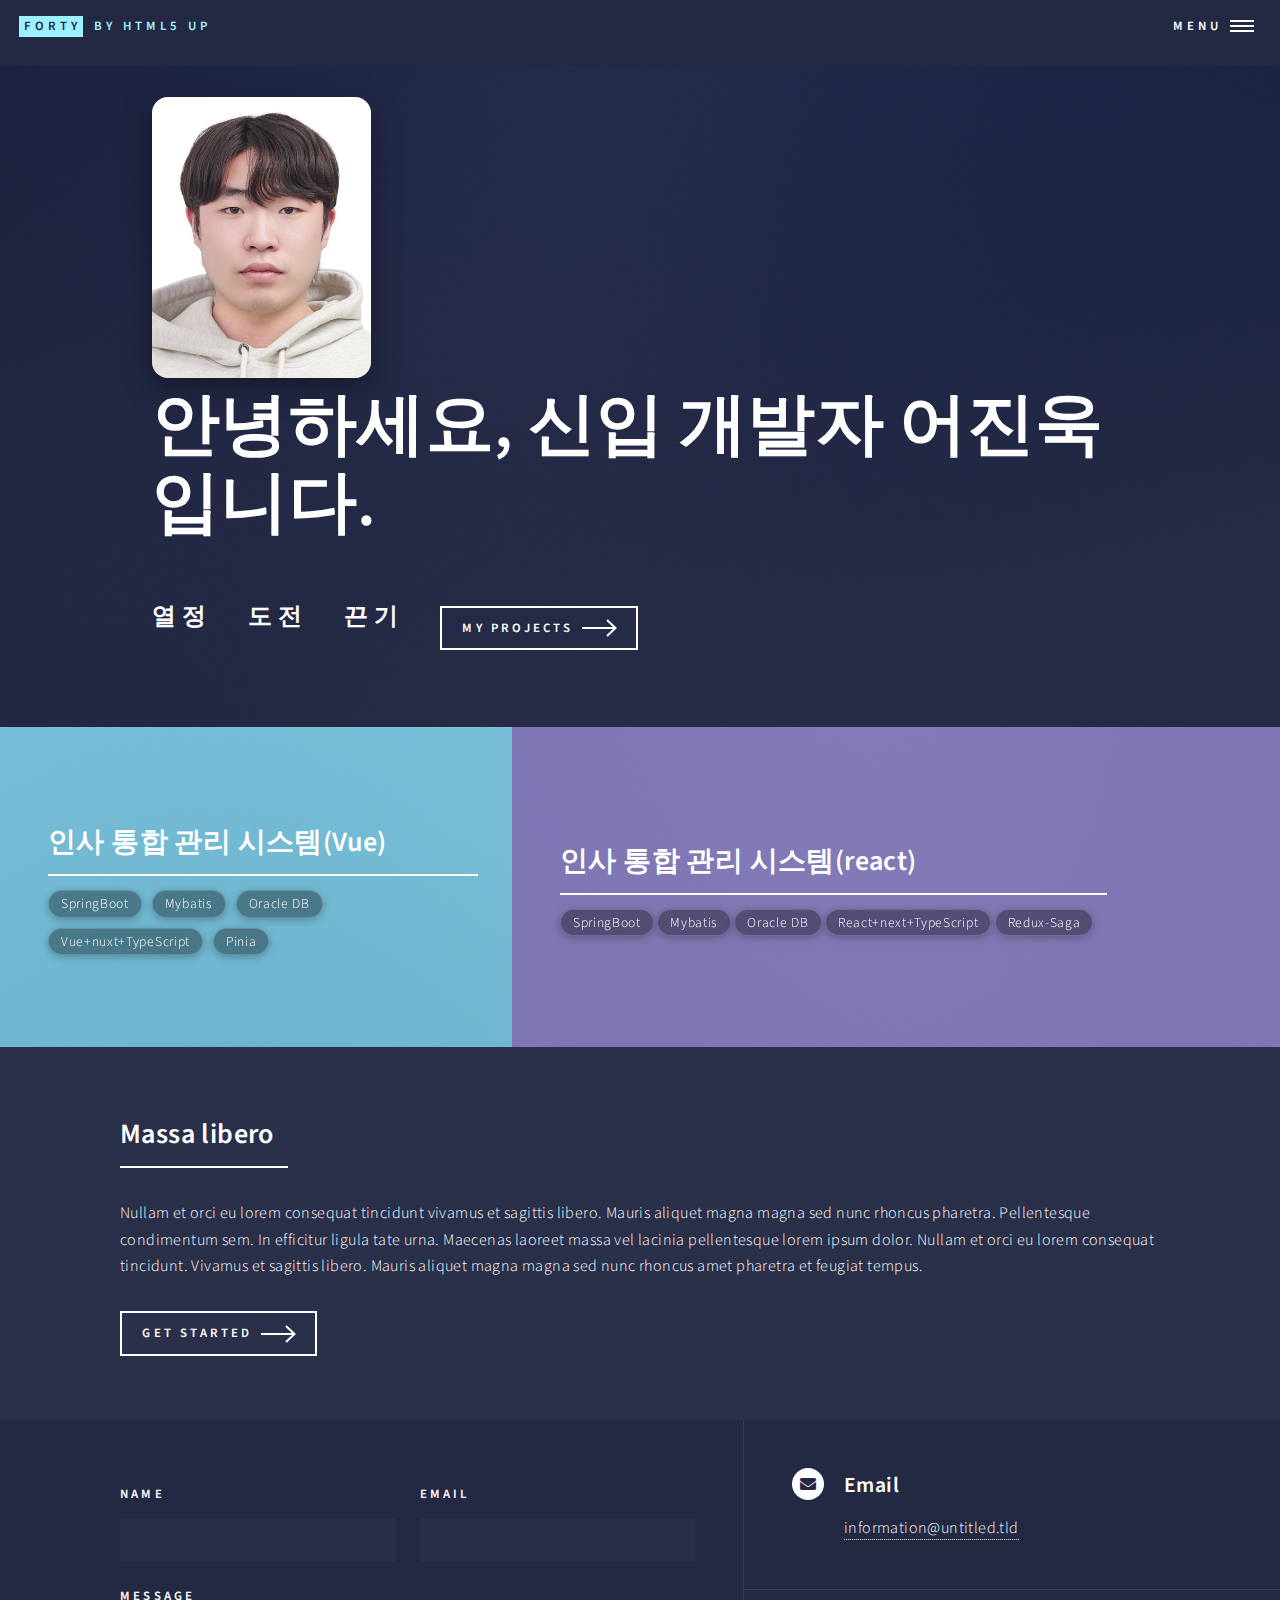
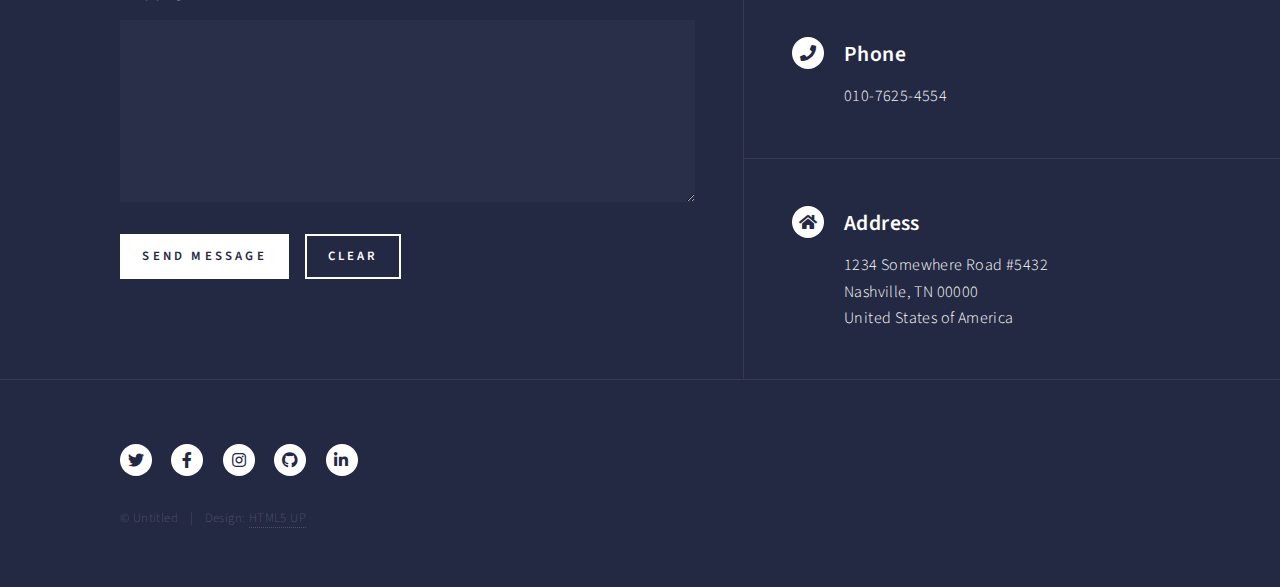
<file: jinwook/index.html>
<!DOCTYPE HTML>
<!--
	Forty by HTML5 UP
	html5up.net | @ajlkn
	Free for personal and commercial use under the CCA 3.0 license (html5up.net/license)
-->
<html>
	<head>
		<title>Forty by HTML5 UP</title>
		<meta charset="utf-8" />
		<meta name="viewport" content="width=device-width, initial-scale=1, user-scalable=no" />
		<link rel="stylesheet" href="assets/css/main.css" />
		<noscript><link rel="stylesheet" href="assets/css/noscript.css" /></noscript>
	</head>
	<body class="is-preload">

		<!-- Wrapper -->
			<div id="wrapper">

				<!-- Header -->
					<header id="header" class="alt">
						<a href="index.html" class="logo"><strong>Forty</strong> <span>by HTML5 UP</span></a>
						<nav>
							<a href="#menu">Menu</a>
						</nav>
					</header>

				<!-- Menu -->
					<nav id="menu">
						<ul class="links">
							<li><a href="index.html">Home</a></li>
							<li><a href="landing.html">인사물류시스템(Vue)</a></li>
							<li><a href="generic.html">인사물류시스템(React)</a></li>
							
						</ul>
						<ul class="actions stacked">
							<li><a href="#" class="button primary fit">Get Started</a></li>
							<li><a href="#" class="button fit">Log In</a></li>
						</ul>
					</nav>

				<!-- Banner -->
					<section id="banner" class="major">
						<div class="inner">
							<header class="major">
							
							 <img src="images/profile.jpg" alt="어진욱 프로필 사진" class="profile-photo">
							 	<h1>안녕하세요, 신입 개발자 어진욱입니다.</h1>
							</header>
							<div class="content">
								<p style="font-size: 1.5em;">열정</p>
								<p style="font-size: 1.5em;">도전</p>
								<p style="font-size: 1.5em;">끈기</p>
								<ul class="actions">
									<li><a href="#one" class="button next scrolly">My Projects</a></li>
								</ul>
							</div>
						</div>
					</section>

				<!-- Main -->
					<div id="main">

						<!-- One -->
							<section id="one" class="tiles">
								<article>
									<span class="image">
										<img src="images/pic01.jpg" alt="" />
									</span>
									<header class="major">
										<h3><a href="landing.html" class="link">인사 통합 관리 시스템(Vue)</a></h3>
										<div class="tag-list">
											<span class="tag">SpringBoot</span>
											<span class="tag">Mybatis</span>
											<span class="tag">Oracle DB</span>
											<span class="tag">Vue+nuxt+TypeScript</span>
												<span class="tag">Pinia</span>
										</div>
									</header>
								</article>
								<article>
									<span class="image">
										<img src="images/pic02.jpg" alt="" />
									</span>
									<header class="major">
										<h3><a href="landing.html" class="link">인사 통합 관리 시스템(react)</a></h3>
									<span class="tag">SpringBoot</span>
											<span class="tag">Mybatis</span>
											<span class="tag">Oracle DB</span>
											<span class="tag">React+next+TypeScript</span>
												<span class="tag">Redux-Saga</span>
									</header>
								</article>
							
							</section>

						<!-- Two -->
							<section id="two">
								<div class="inner">
									<header class="major">
										<h2>Massa libero</h2>
									</header>
									<p>Nullam et orci eu lorem consequat tincidunt vivamus et sagittis libero. Mauris aliquet magna magna sed nunc rhoncus pharetra. Pellentesque condimentum sem. In efficitur ligula tate urna. Maecenas laoreet massa vel lacinia pellentesque lorem ipsum dolor. Nullam et orci eu lorem consequat tincidunt. Vivamus et sagittis libero. Mauris aliquet magna magna sed nunc rhoncus amet pharetra et feugiat tempus.</p>
									<ul class="actions">
										<li><a href="landing.html" class="button next">Get Started</a></li>
									</ul>
								</div>
							</section>

					</div>

				<!-- Contact -->
					<section id="contact">
						<div class="inner">
							<section>
								<form method="post" action="#">
									<div class="fields">
										<div class="field half">
											<label for="name">Name</label>
											<input type="text" name="name" id="name" />
										</div>
										<div class="field half">
											<label for="email">Email</label>
											<input type="text" name="email" id="email" />
										</div>
										<div class="field">
											<label for="message">Message</label>
											<textarea name="message" id="message" rows="6"></textarea>
										</div>
									</div>
									<ul class="actions">
										<li><input type="submit" value="Send Message" class="primary" /></li>
										<li><input type="reset" value="Clear" /></li>
									</ul>
								</form>
							</section>
							<section class="split">
								<section>
									<div class="contact-method">
										<span class="icon solid alt fa-envelope"></span>
										<h3>Email</h3>
										<a href="#">information@untitled.tld</a>
									</div>
								</section>
								<section>
									<div class="contact-method">
										<span class="icon solid alt fa-phone"></span>
										<h3>Phone</h3>
										<span>010-7625-4554</span>
									</div>
								</section>
								<section>
									<div class="contact-method">
										<span class="icon solid alt fa-home"></span>
										<h3>Address</h3>
										<span>1234 Somewhere Road #5432<br />
										Nashville, TN 00000<br />
										United States of America</span>
									</div>
								</section>
							</section>
						</div>
					</section>

				<!-- Footer -->
					<footer id="footer">
						<div class="inner">
							<ul class="icons">
								<li><a href="#" class="icon brands alt fa-twitter"><span class="label">Twitter</span></a></li>
								<li><a href="#" class="icon brands alt fa-facebook-f"><span class="label">Facebook</span></a></li>
								<li><a href="#" class="icon brands alt fa-instagram"><span class="label">Instagram</span></a></li>
								<li><a href="#" class="icon brands alt fa-github"><span class="label">GitHub</span></a></li>
								<li><a href="#" class="icon brands alt fa-linkedin-in"><span class="label">LinkedIn</span></a></li>
							</ul>
							<ul class="copyright">
								<li>&copy; Untitled</li><li>Design: <a href="https://html5up.net">HTML5 UP</a></li>
							</ul>
						</div>
					</footer>

			</div>

		<!-- Scripts -->
			<script src="assets/js/jquery.min.js"></script>
			<script src="assets/js/jquery.scrolly.min.js"></script>
			<script src="assets/js/jquery.scrollex.min.js"></script>
			<script src="assets/js/browser.min.js"></script>
			<script src="assets/js/breakpoints.min.js"></script>
			<script src="assets/js/util.js"></script>
			<script src="assets/js/main.js"></script>

	</body>
</html>
</file>
<file: jinwook/assets/css/noscript.css>
/*
	Forty by HTML5 UP
	html5up.net | @ajlkn
	Free for personal and commercial use under the CCA 3.0 license (html5up.net/license)
*/

/* Banner */

	body.is-preload #banner:after {
		opacity: 0.85;
	}

	body.is-preload #banner > .inner {
		-moz-filter: none;
		-webkit-filter: none;
		-ms-filter: none;
		filter: none;
		-moz-transform: none;
		-webkit-transform: none;
		-ms-transform: none;
		transform: none;
		opacity: 1;
	}
</file>
<file: jinwook/assets/css/main.css>
@import url(fontawesome-all.min.css);
@import url("https://fonts.googleapis.com/css?family=Source+Sans+Pro:300,300italic,600,600italic");

/*
	Forty by HTML5 UP
	html5up.net | @ajlkn
	Free for personal and commercial use under the CCA 3.0 license (html5up.net/license)
*/

html, body, div, span, applet, object,
iframe, h1, h2, h3, h4, h5, h6, p, blockquote,
pre, a, abbr, acronym, address, big, cite,
code, del, dfn, em, img, ins, kbd, q, s, samp,
small, strike, strong, sub, sup, tt, var, b,
u, i, center, dl, dt, dd, ol, ul, li, fieldset,
form, label, legend, table, caption, tbody,
tfoot, thead, tr, th, td, article, aside,
canvas, details, embed, figure, figcaption,
footer, header, hgroup, menu, nav, output, ruby,
section, summary, time, mark, audio, video {
	margin: 0;
	padding: 0;
	border: 0;
	font-size: 100%;
	font: inherit;
	vertical-align: baseline;}

article, aside, details, figcaption, figure,
footer, header, hgroup, menu, nav, section {
	display: block;}

body {
	line-height: 1;
}

ol, ul {
	list-style: none;
}

blockquote, q {
	quotes: none;
}

	blockquote:before, blockquote:after, q:before, q:after {
		content: '';
		content: none;
	}

table {
	border-collapse: collapse;
	border-spacing: 0;
}

body {
	-webkit-text-size-adjust: none;
}

mark {
	background-color: transparent;
	color: inherit;
}

input::-moz-focus-inner {
	border: 0;
	padding: 0;
}

input, select, textarea {
	-moz-appearance: none;
	-webkit-appearance: none;
	-ms-appearance: none;
	appearance: none;
}

/* Basic */

	@-ms-viewport {
		width: device-width;
	}

	body {
		-ms-overflow-style: scrollbar;
	}

	@media screen and (max-width: 480px) {

		html, body {
			min-width: 320px;
		}

	}

	html {
		box-sizing: border-box;
	}

	*, *:before, *:after {
		box-sizing: inherit;
	}

	body {
		background: #242943;
	}

		body.is-preload *, body.is-preload *:before, body.is-preload *:after {
			-moz-animation: none !important;
			-webkit-animation: none !important;
			-ms-animation: none !important;
			animation: none !important;
			-moz-transition: none !important;
			-webkit-transition: none !important;
			-ms-transition: none !important;
			transition: none !important;
		}

/* Type */

	body, input, select, textarea {
		color: #ffffff;
		font-family: "Source Sans Pro", Helvetica, sans-serif;
		font-size: 17pt;
		font-weight: 300;
		letter-spacing: 0.025em;
		line-height: 1.65;
	}

		@media screen and (max-width: 1680px) {

			body, input, select, textarea {
				font-size: 14pt;
			}

		}

		@media screen and (max-width: 1280px) {

			body, input, select, textarea {
				font-size: 12pt;
			}

		}

		@media screen and (max-width: 360px) {

			body, input, select, textarea {
				font-size: 11pt;
			}

		}

	a {
		-moz-transition: color 0.2s ease-in-out, border-bottom-color 0.2s ease-in-out;
		-webkit-transition: color 0.2s ease-in-out, border-bottom-color 0.2s ease-in-out;
		-ms-transition: color 0.2s ease-in-out, border-bottom-color 0.2s ease-in-out;
		transition: color 0.2s ease-in-out, border-bottom-color 0.2s ease-in-out;
		border-bottom: dotted 1px;
		color: inherit;
		text-decoration: none;
	}

		a:hover {
			border-bottom-color: transparent;
			color: #9bf1ff !important;
		}

		a:active {
			color: #53e3fb !important;
		}

	strong, b {
		color: #ffffff;
		font-weight: 600;
	}

	em, i {
		font-style: italic;
	}

	p {
		margin: 0 0 2em 0;
	}

	h1, h2, h3, h4, h5, h6 {
		color: #ffffff;
		font-weight: 600;
		line-height: 1.65;
		margin: 0 0 1em 0;
	}

		h1 a, h2 a, h3 a, h4 a, h5 a, h6 a {
			color: inherit;
			border-bottom: 0;
		}

	h1 {
		font-size: 2.5em;
	}

	h2 {
		font-size: 1.75em;
	}

	h3 {
		font-size: 1.35em;
	}

	h4 {
		font-size: 1.1em;
	}

	h5 {
		font-size: 0.9em;
	}

	h6 {
		font-size: 0.7em;
	}

	@media screen and (max-width: 736px) {

		h1 {
			font-size: 2em;
		}

		h2 {
			font-size: 1.5em;
		}

		h3 {
			font-size: 1.25em;
		}

	}

	sub {
		font-size: 0.8em;
		position: relative;
		top: 0.5em;
	}

	sup {
		font-size: 0.8em;
		position: relative;
		top: -0.5em;
	}

	blockquote {
		border-left: solid 4px rgba(212, 212, 255, 0.1);
		font-style: italic;
		margin: 0 0 2em 0;
		padding: 0.5em 0 0.5em 2em;
	}

	code {
		background: rgba(212, 212, 255, 0.035);
		font-family: "Courier New", monospace;
		font-size: 0.9em;
		margin: 0 0.25em;
		padding: 0.25em 0.65em;
	}

	pre {
		-webkit-overflow-scrolling: touch;
		font-family: "Courier New", monospace;
		font-size: 0.9em;
		margin: 0 0 2em 0;
	}

		pre code {
			display: block;
			line-height: 1.75;
			padding: 1em 1.5em;
			overflow-x: auto;
		}

	hr {
		border: 0;
		border-bottom: solid 1px rgba(212, 212, 255, 0.1);
		margin: 2em 0;
	}

		hr.major {
			margin: 3em 0;
		}

	.align-left {
		text-align: left;
	}

	.align-center {
		text-align: center;
	}

	.align-right {
		text-align: right;
	}

/* Row */

	.row {
		display: flex;
		flex-wrap: wrap;
		box-sizing: border-box;
		align-items: stretch;
	}

		.row > * {
			box-sizing: border-box;
		}

		.row.gtr-uniform > * > :last-child {
			margin-bottom: 0;
		}

		.row.aln-left {
			justify-content: flex-start;
		}

		.row.aln-center {
			justify-content: center;
		}

		.row.aln-right {
			justify-content: flex-end;
		}

		.row.aln-top {
			align-items: flex-start;
		}

		.row.aln-middle {
			align-items: center;
		}

		.row.aln-bottom {
			align-items: flex-end;
		}

		.row > .imp {
			order: -1;
		}

		.row > .col-1 {
			width: 8.33333%;
		}

		.row > .off-1 {
			margin-left: 8.33333%;
		}

		.row > .col-2 {
			width: 16.66667%;
		}

		.row > .off-2 {
			margin-left: 16.66667%;
		}

		.row > .col-3 {
			width: 25%;
		}

		.row > .off-3 {
			margin-left: 25%;
		}

		.row > .col-4 {
			width: 33.33333%;
		}

		.row > .off-4 {
			margin-left: 33.33333%;
		}

		.row > .col-5 {
			width: 41.66667%;
		}

		.row > .off-5 {
			margin-left: 41.66667%;
		}

		.row > .col-6 {
			width: 50%;
		}

		.row > .off-6 {
			margin-left: 50%;
		}

		.row > .col-7 {
			width: 58.33333%;
		}

		.row > .off-7 {
			margin-left: 58.33333%;
		}

		.row > .col-8 {
			width: 66.66667%;
		}

		.row > .off-8 {
			margin-left: 66.66667%;
		}

		.row > .col-9 {
			width: 75%;
		}

		.row > .off-9 {
			margin-left: 75%;
		}

		.row > .col-10 {
			width: 83.33333%;
		}

		.row > .off-10 {
			margin-left: 83.33333%;
		}

		.row > .col-11 {
			width: 91.66667%;
		}

		.row > .off-11 {
			margin-left: 91.66667%;
		}

		.row > .col-12 {
			width: 100%;
		}

		.row > .off-12 {
			margin-left: 100%;
		}

		.row.gtr-0 {
			margin-top: 0;
			margin-left: 0em;
		}

			.row.gtr-0 > * {
				padding: 0 0 0 0em;
			}

			.row.gtr-0.gtr-uniform {
				margin-top: 0em;
			}

				.row.gtr-0.gtr-uniform > * {
					padding-top: 0em;
				}

		.row.gtr-25 {
			margin-top: 0;
			margin-left: -0.5em;
		}

			.row.gtr-25 > * {
				padding: 0 0 0 0.5em;
			}

			.row.gtr-25.gtr-uniform {
				margin-top: -0.5em;
			}

				.row.gtr-25.gtr-uniform > * {
					padding-top: 0.5em;
				}

		.row.gtr-50 {
			margin-top: 0;
			margin-left: -1em;
		}

			.row.gtr-50 > * {
				padding: 0 0 0 1em;
			}

			.row.gtr-50.gtr-uniform {
				margin-top: -1em;
			}

				.row.gtr-50.gtr-uniform > * {
					padding-top: 1em;
				}

		.row {
			margin-top: 0;
			margin-left: -2em;
		}

			.row > * {
				padding: 0 0 0 2em;
			}

			.row.gtr-uniform {
				margin-top: -2em;
			}

				.row.gtr-uniform > * {
					padding-top: 2em;
				}

		.row.gtr-150 {
			margin-top: 0;
			margin-left: -3em;
		}

			.row.gtr-150 > * {
				padding: 0 0 0 3em;
			}

			.row.gtr-150.gtr-uniform {
				margin-top: -3em;
			}

				.row.gtr-150.gtr-uniform > * {
					padding-top: 3em;
				}

		.row.gtr-200 {
			margin-top: 0;
			margin-left: -4em;
		}

			.row.gtr-200 > * {
				padding: 0 0 0 4em;
			}

			.row.gtr-200.gtr-uniform {
				margin-top: -4em;
			}

				.row.gtr-200.gtr-uniform > * {
					padding-top: 4em;
				}

		@media screen and (max-width: 1680px) {

			.row {
				display: flex;
				flex-wrap: wrap;
				box-sizing: border-box;
				align-items: stretch;
			}

				.row > * {
					box-sizing: border-box;
				}

				.row.gtr-uniform > * > :last-child {
					margin-bottom: 0;
				}

				.row.aln-left {
					justify-content: flex-start;
				}

				.row.aln-center {
					justify-content: center;
				}

				.row.aln-right {
					justify-content: flex-end;
				}

				.row.aln-top {
					align-items: flex-start;
				}

				.row.aln-middle {
					align-items: center;
				}

				.row.aln-bottom {
					align-items: flex-end;
				}

				.row > .imp-xlarge {
					order: -1;
				}

				.row > .col-1-xlarge {
					width: 8.33333%;
				}

				.row > .off-1-xlarge {
					margin-left: 8.33333%;
				}

				.row > .col-2-xlarge {
					width: 16.66667%;
				}

				.row > .off-2-xlarge {
					margin-left: 16.66667%;
				}

				.row > .col-3-xlarge {
					width: 25%;
				}

				.row > .off-3-xlarge {
					margin-left: 25%;
				}

				.row > .col-4-xlarge {
					width: 33.33333%;
				}

				.row > .off-4-xlarge {
					margin-left: 33.33333%;
				}

				.row > .col-5-xlarge {
					width: 41.66667%;
				}

				.row > .off-5-xlarge {
					margin-left: 41.66667%;
				}

				.row > .col-6-xlarge {
					width: 50%;
				}

				.row > .off-6-xlarge {
					margin-left: 50%;
				}

				.row > .col-7-xlarge {
					width: 58.33333%;
				}

				.row > .off-7-xlarge {
					margin-left: 58.33333%;
				}

				.row > .col-8-xlarge {
					width: 66.66667%;
				}

				.row > .off-8-xlarge {
					margin-left: 66.66667%;
				}

				.row > .col-9-xlarge {
					width: 75%;
				}

				.row > .off-9-xlarge {
					margin-left: 75%;
				}

				.row > .col-10-xlarge {
					width: 83.33333%;
				}

				.row > .off-10-xlarge {
					margin-left: 83.33333%;
				}

				.row > .col-11-xlarge {
					width: 91.66667%;
				}

				.row > .off-11-xlarge {
					margin-left: 91.66667%;
				}

				.row > .col-12-xlarge {
					width: 100%;
				}

				.row > .off-12-xlarge {
					margin-left: 100%;
				}

				.row.gtr-0 {
					margin-top: 0;
					margin-left: 0em;
				}

					.row.gtr-0 > * {
						padding: 0 0 0 0em;
					}

					.row.gtr-0.gtr-uniform {
						margin-top: 0em;
					}

						.row.gtr-0.gtr-uniform > * {
							padding-top: 0em;
						}

				.row.gtr-25 {
					margin-top: 0;
					margin-left: -0.5em;
				}

					.row.gtr-25 > * {
						padding: 0 0 0 0.5em;
					}

					.row.gtr-25.gtr-uniform {
						margin-top: -0.5em;
					}

						.row.gtr-25.gtr-uniform > * {
							padding-top: 0.5em;
						}

				.row.gtr-50 {
					margin-top: 0;
					margin-left: -1em;
				}

					.row.gtr-50 > * {
						padding: 0 0 0 1em;
					}

					.row.gtr-50.gtr-uniform {
						margin-top: -1em;
					}

						.row.gtr-50.gtr-uniform > * {
							padding-top: 1em;
						}

				.row {
					margin-top: 0;
					margin-left: -2em;
				}

					.row > * {
						padding: 0 0 0 2em;
					}

					.row.gtr-uniform {
						margin-top: -2em;
					}

						.row.gtr-uniform > * {
							padding-top: 2em;
						}

				.row.gtr-150 {
					margin-top: 0;
					margin-left: -3em;
				}

					.row.gtr-150 > * {
						padding: 0 0 0 3em;
					}

					.row.gtr-150.gtr-uniform {
						margin-top: -3em;
					}

						.row.gtr-150.gtr-uniform > * {
							padding-top: 3em;
						}

				.row.gtr-200 {
					margin-top: 0;
					margin-left: -4em;
				}

					.row.gtr-200 > * {
						padding: 0 0 0 4em;
					}

					.row.gtr-200.gtr-uniform {
						margin-top: -4em;
					}

						.row.gtr-200.gtr-uniform > * {
							padding-top: 4em;
						}

		}

		@media screen and (max-width: 1280px) {

			.row {
				display: flex;
				flex-wrap: wrap;
				box-sizing: border-box;
				align-items: stretch;
			}

				.row > * {
					box-sizing: border-box;
				}

				.row.gtr-uniform > * > :last-child {
					margin-bottom: 0;
				}

				.row.aln-left {
					justify-content: flex-start;
				}

				.row.aln-center {
					justify-content: center;
				}

				.row.aln-right {
					justify-content: flex-end;
				}

				.row.aln-top {
					align-items: flex-start;
				}

				.row.aln-middle {
					align-items: center;
				}

				.row.aln-bottom {
					align-items: flex-end;
				}

				.row > .imp-large {
					order: -1;
				}

				.row > .col-1-large {
					width: 8.33333%;
				}

				.row > .off-1-large {
					margin-left: 8.33333%;
				}

				.row > .col-2-large {
					width: 16.66667%;
				}

				.row > .off-2-large {
					margin-left: 16.66667%;
				}

				.row > .col-3-large {
					width: 25%;
				}

				.row > .off-3-large {
					margin-left: 25%;
				}

				.row > .col-4-large {
					width: 33.33333%;
				}

				.row > .off-4-large {
					margin-left: 33.33333%;
				}

				.row > .col-5-large {
					width: 41.66667%;
				}

				.row > .off-5-large {
					margin-left: 41.66667%;
				}

				.row > .col-6-large {
					width: 50%;
				}

				.row > .off-6-large {
					margin-left: 50%;
				}

				.row > .col-7-large {
					width: 58.33333%;
				}

				.row > .off-7-large {
					margin-left: 58.33333%;
				}

				.row > .col-8-large {
					width: 66.66667%;
				}

				.row > .off-8-large {
					margin-left: 66.66667%;
				}

				.row > .col-9-large {
					width: 75%;
				}

				.row > .off-9-large {
					margin-left: 75%;
				}

				.row > .col-10-large {
					width: 83.33333%;
				}

				.row > .off-10-large {
					margin-left: 83.33333%;
				}

				.row > .col-11-large {
					width: 91.66667%;
				}

				.row > .off-11-large {
					margin-left: 91.66667%;
				}

				.row > .col-12-large {
					width: 100%;
				}

				.row > .off-12-large {
					margin-left: 100%;
				}

				.row.gtr-0 {
					margin-top: 0;
					margin-left: 0em;
				}

					.row.gtr-0 > * {
						padding: 0 0 0 0em;
					}

					.row.gtr-0.gtr-uniform {
						margin-top: 0em;
					}

						.row.gtr-0.gtr-uniform > * {
							padding-top: 0em;
						}

				.row.gtr-25 {
					margin-top: 0;
					margin-left: -0.375em;
				}

					.row.gtr-25 > * {
						padding: 0 0 0 0.375em;
					}

					.row.gtr-25.gtr-uniform {
						margin-top: -0.375em;
					}

						.row.gtr-25.gtr-uniform > * {
							padding-top: 0.375em;
						}

				.row.gtr-50 {
					margin-top: 0;
					margin-left: -0.75em;
				}

					.row.gtr-50 > * {
						padding: 0 0 0 0.75em;
					}

					.row.gtr-50.gtr-uniform {
						margin-top: -0.75em;
					}

						.row.gtr-50.gtr-uniform > * {
							padding-top: 0.75em;
						}

				.row {
					margin-top: 0;
					margin-left: -1.5em;
				}

					.row > * {
						padding: 0 0 0 1.5em;
					}

					.row.gtr-uniform {
						margin-top: -1.5em;
					}

						.row.gtr-uniform > * {
							padding-top: 1.5em;
						}

				.row.gtr-150 {
					margin-top: 0;
					margin-left: -2.25em;
				}

					.row.gtr-150 > * {
						padding: 0 0 0 2.25em;
					}

					.row.gtr-150.gtr-uniform {
						margin-top: -2.25em;
					}

						.row.gtr-150.gtr-uniform > * {
							padding-top: 2.25em;
						}

				.row.gtr-200 {
					margin-top: 0;
					margin-left: -3em;
				}

					.row.gtr-200 > * {
						padding: 0 0 0 3em;
					}

					.row.gtr-200.gtr-uniform {
						margin-top: -3em;
					}

						.row.gtr-200.gtr-uniform > * {
							padding-top: 3em;
						}

		}

		@media screen and (max-width: 980px) {

			.row {
				display: flex;
				flex-wrap: wrap;
				box-sizing: border-box;
				align-items: stretch;
			}

				.row > * {
					box-sizing: border-box;
				}

				.row.gtr-uniform > * > :last-child {
					margin-bottom: 0;
				}

				.row.aln-left {
					justify-content: flex-start;
				}

				.row.aln-center {
					justify-content: center;
				}

				.row.aln-right {
					justify-content: flex-end;
				}

				.row.aln-top {
					align-items: flex-start;
				}

				.row.aln-middle {
					align-items: center;
				}

				.row.aln-bottom {
					align-items: flex-end;
				}

				.row > .imp-medium {
					order: -1;
				}

				.row > .col-1-medium {
					width: 8.33333%;
				}

				.row > .off-1-medium {
					margin-left: 8.33333%;
				}

				.row > .col-2-medium {
					width: 16.66667%;
				}

				.row > .off-2-medium {
					margin-left: 16.66667%;
				}

				.row > .col-3-medium {
					width: 25%;
				}

				.row > .off-3-medium {
					margin-left: 25%;
				}

				.row > .col-4-medium {
					width: 33.33333%;
				}

				.row > .off-4-medium {
					margin-left: 33.33333%;
				}

				.row > .col-5-medium {
					width: 41.66667%;
				}

				.row > .off-5-medium {
					margin-left: 41.66667%;
				}

				.row > .col-6-medium {
					width: 50%;
				}

				.row > .off-6-medium {
					margin-left: 50%;
				}

				.row > .col-7-medium {
					width: 58.33333%;
				}

				.row > .off-7-medium {
					margin-left: 58.33333%;
				}

				.row > .col-8-medium {
					width: 66.66667%;
				}

				.row > .off-8-medium {
					margin-left: 66.66667%;
				}

				.row > .col-9-medium {
					width: 75%;
				}

				.row > .off-9-medium {
					margin-left: 75%;
				}

				.row > .col-10-medium {
					width: 83.33333%;
				}

				.row > .off-10-medium {
					margin-left: 83.33333%;
				}

				.row > .col-11-medium {
					width: 91.66667%;
				}

				.row > .off-11-medium {
					margin-left: 91.66667%;
				}

				.row > .col-12-medium {
					width: 100%;
				}

				.row > .off-12-medium {
					margin-left: 100%;
				}

				.row.gtr-0 {
					margin-top: 0;
					margin-left: 0em;
				}

					.row.gtr-0 > * {
						padding: 0 0 0 0em;
					}

					.row.gtr-0.gtr-uniform {
						margin-top: 0em;
					}

						.row.gtr-0.gtr-uniform > * {
							padding-top: 0em;
						}

				.row.gtr-25 {
					margin-top: 0;
					margin-left: -0.375em;
				}

					.row.gtr-25 > * {
						padding: 0 0 0 0.375em;
					}

					.row.gtr-25.gtr-uniform {
						margin-top: -0.375em;
					}

						.row.gtr-25.gtr-uniform > * {
							padding-top: 0.375em;
						}

				.row.gtr-50 {
					margin-top: 0;
					margin-left: -0.75em;
				}

					.row.gtr-50 > * {
						padding: 0 0 0 0.75em;
					}

					.row.gtr-50.gtr-uniform {
						margin-top: -0.75em;
					}

						.row.gtr-50.gtr-uniform > * {
							padding-top: 0.75em;
						}

				.row {
					margin-top: 0;
					margin-left: -1.5em;
				}

					.row > * {
						padding: 0 0 0 1.5em;
					}

					.row.gtr-uniform {
						margin-top: -1.5em;
					}

						.row.gtr-uniform > * {
							padding-top: 1.5em;
						}

				.row.gtr-150 {
					margin-top: 0;
					margin-left: -2.25em;
				}

					.row.gtr-150 > * {
						padding: 0 0 0 2.25em;
					}

					.row.gtr-150.gtr-uniform {
						margin-top: -2.25em;
					}

						.row.gtr-150.gtr-uniform > * {
							padding-top: 2.25em;
						}

				.row.gtr-200 {
					margin-top: 0;
					margin-left: -3em;
				}

					.row.gtr-200 > * {
						padding: 0 0 0 3em;
					}

					.row.gtr-200.gtr-uniform {
						margin-top: -3em;
					}

						.row.gtr-200.gtr-uniform > * {
							padding-top: 3em;
						}

		}

		@media screen and (max-width: 736px) {

			.row {
				display: flex;
				flex-wrap: wrap;
				box-sizing: border-box;
				align-items: stretch;
			}

				.row > * {
					box-sizing: border-box;
				}

				.row.gtr-uniform > * > :last-child {
					margin-bottom: 0;
				}

				.row.aln-left {
					justify-content: flex-start;
				}

				.row.aln-center {
					justify-content: center;
				}

				.row.aln-right {
					justify-content: flex-end;
				}

				.row.aln-top {
					align-items: flex-start;
				}

				.row.aln-middle {
					align-items: center;
				}

				.row.aln-bottom {
					align-items: flex-end;
				}

				.row > .imp-small {
					order: -1;
				}

				.row > .col-1-small {
					width: 8.33333%;
				}

				.row > .off-1-small {
					margin-left: 8.33333%;
				}

				.row > .col-2-small {
					width: 16.66667%;
				}

				.row > .off-2-small {
					margin-left: 16.66667%;
				}

				.row > .col-3-small {
					width: 25%;
				}

				.row > .off-3-small {
					margin-left: 25%;
				}

				.row > .col-4-small {
					width: 33.33333%;
				}

				.row > .off-4-small {
					margin-left: 33.33333%;
				}

				.row > .col-5-small {
					width: 41.66667%;
				}

				.row > .off-5-small {
					margin-left: 41.66667%;
				}

				.row > .col-6-small {
					width: 50%;
				}

				.row > .off-6-small {
					margin-left: 50%;
				}

				.row > .col-7-small {
					width: 58.33333%;
				}

				.row > .off-7-small {
					margin-left: 58.33333%;
				}

				.row > .col-8-small {
					width: 66.66667%;
				}

				.row > .off-8-small {
					margin-left: 66.66667%;
				}

				.row > .col-9-small {
					width: 75%;
				}

				.row > .off-9-small {
					margin-left: 75%;
				}

				.row > .col-10-small {
					width: 83.33333%;
				}

				.row > .off-10-small {
					margin-left: 83.33333%;
				}

				.row > .col-11-small {
					width: 91.66667%;
				}

				.row > .off-11-small {
					margin-left: 91.66667%;
				}

				.row > .col-12-small {
					width: 100%;
				}

				.row > .off-12-small {
					margin-left: 100%;
				}

				.row.gtr-0 {
					margin-top: 0;
					margin-left: 0em;
				}

					.row.gtr-0 > * {
						padding: 0 0 0 0em;
					}

					.row.gtr-0.gtr-uniform {
						margin-top: 0em;
					}

						.row.gtr-0.gtr-uniform > * {
							padding-top: 0em;
						}

				.row.gtr-25 {
					margin-top: 0;
					margin-left: -0.3125em;
				}

					.row.gtr-25 > * {
						padding: 0 0 0 0.3125em;
					}

					.row.gtr-25.gtr-uniform {
						margin-top: -0.3125em;
					}

						.row.gtr-25.gtr-uniform > * {
							padding-top: 0.3125em;
						}

				.row.gtr-50 {
					margin-top: 0;
					margin-left: -0.625em;
				}

					.row.gtr-50 > * {
						padding: 0 0 0 0.625em;
					}

					.row.gtr-50.gtr-uniform {
						margin-top: -0.625em;
					}

						.row.gtr-50.gtr-uniform > * {
							padding-top: 0.625em;
						}

				.row {
					margin-top: 0;
					margin-left: -1.25em;
				}

					.row > * {
						padding: 0 0 0 1.25em;
					}

					.row.gtr-uniform {
						margin-top: -1.25em;
					}

						.row.gtr-uniform > * {
							padding-top: 1.25em;
						}

				.row.gtr-150 {
					margin-top: 0;
					margin-left: -1.875em;
				}

					.row.gtr-150 > * {
						padding: 0 0 0 1.875em;
					}

					.row.gtr-150.gtr-uniform {
						margin-top: -1.875em;
					}

						.row.gtr-150.gtr-uniform > * {
							padding-top: 1.875em;
						}

				.row.gtr-200 {
					margin-top: 0;
					margin-left: -2.5em;
				}

					.row.gtr-200 > * {
						padding: 0 0 0 2.5em;
					}

					.row.gtr-200.gtr-uniform {
						margin-top: -2.5em;
					}

						.row.gtr-200.gtr-uniform > * {
							padding-top: 2.5em;
						}

		}

		@media screen and (max-width: 480px) {

			.row {
				display: flex;
				flex-wrap: wrap;
				box-sizing: border-box;
				align-items: stretch;
			}

				.row > * {
					box-sizing: border-box;
				}

				.row.gtr-uniform > * > :last-child {
					margin-bottom: 0;
				}

				.row.aln-left {
					justify-content: flex-start;
				}

				.row.aln-center {
					justify-content: center;
				}

				.row.aln-right {
					justify-content: flex-end;
				}

				.row.aln-top {
					align-items: flex-start;
				}

				.row.aln-middle {
					align-items: center;
				}

				.row.aln-bottom {
					align-items: flex-end;
				}

				.row > .imp-xsmall {
					order: -1;
				}

				.row > .col-1-xsmall {
					width: 8.33333%;
				}

				.row > .off-1-xsmall {
					margin-left: 8.33333%;
				}

				.row > .col-2-xsmall {
					width: 16.66667%;
				}

				.row > .off-2-xsmall {
					margin-left: 16.66667%;
				}

				.row > .col-3-xsmall {
					width: 25%;
				}

				.row > .off-3-xsmall {
					margin-left: 25%;
				}

				.row > .col-4-xsmall {
					width: 33.33333%;
				}

				.row > .off-4-xsmall {
					margin-left: 33.33333%;
				}

				.row > .col-5-xsmall {
					width: 41.66667%;
				}

				.row > .off-5-xsmall {
					margin-left: 41.66667%;
				}

				.row > .col-6-xsmall {
					width: 50%;
				}

				.row > .off-6-xsmall {
					margin-left: 50%;
				}

				.row > .col-7-xsmall {
					width: 58.33333%;
				}

				.row > .off-7-xsmall {
					margin-left: 58.33333%;
				}

				.row > .col-8-xsmall {
					width: 66.66667%;
				}

				.row > .off-8-xsmall {
					margin-left: 66.66667%;
				}

				.row > .col-9-xsmall {
					width: 75%;
				}

				.row > .off-9-xsmall {
					margin-left: 75%;
				}

				.row > .col-10-xsmall {
					width: 83.33333%;
				}

				.row > .off-10-xsmall {
					margin-left: 83.33333%;
				}

				.row > .col-11-xsmall {
					width: 91.66667%;
				}

				.row > .off-11-xsmall {
					margin-left: 91.66667%;
				}

				.row > .col-12-xsmall {
					width: 100%;
				}

				.row > .off-12-xsmall {
					margin-left: 100%;
				}

				.row.gtr-0 {
					margin-top: 0;
					margin-left: 0em;
				}

					.row.gtr-0 > * {
						padding: 0 0 0 0em;
					}

					.row.gtr-0.gtr-uniform {
						margin-top: 0em;
					}

						.row.gtr-0.gtr-uniform > * {
							padding-top: 0em;
						}

				.row.gtr-25 {
					margin-top: 0;
					margin-left: -0.3125em;
				}

					.row.gtr-25 > * {
						padding: 0 0 0 0.3125em;
					}

					.row.gtr-25.gtr-uniform {
						margin-top: -0.3125em;
					}

						.row.gtr-25.gtr-uniform > * {
							padding-top: 0.3125em;
						}

				.row.gtr-50 {
					margin-top: 0;
					margin-left: -0.625em;
				}

					.row.gtr-50 > * {
						padding: 0 0 0 0.625em;
					}

					.row.gtr-50.gtr-uniform {
						margin-top: -0.625em;
					}

						.row.gtr-50.gtr-uniform > * {
							padding-top: 0.625em;
						}

				.row {
					margin-top: 0;
					margin-left: -1.25em;
				}

					.row > * {
						padding: 0 0 0 1.25em;
					}

					.row.gtr-uniform {
						margin-top: -1.25em;
					}

						.row.gtr-uniform > * {
							padding-top: 1.25em;
						}

				.row.gtr-150 {
					margin-top: 0;
					margin-left: -1.875em;
				}

					.row.gtr-150 > * {
						padding: 0 0 0 1.875em;
					}

					.row.gtr-150.gtr-uniform {
						margin-top: -1.875em;
					}

						.row.gtr-150.gtr-uniform > * {
							padding-top: 1.875em;
						}

				.row.gtr-200 {
					margin-top: 0;
					margin-left: -2.5em;
				}

					.row.gtr-200 > * {
						padding: 0 0 0 2.5em;
					}

					.row.gtr-200.gtr-uniform {
						margin-top: -2.5em;
					}

						.row.gtr-200.gtr-uniform > * {
							padding-top: 2.5em;
						}

		}

/* Section/Article */

	section.special, article.special {
		text-align: center;
	}

	header.major {
		width: -moz-max-content;
		width: -webkit-max-content;
		width: -ms-max-content;
		width: max-content;
		margin-bottom: 2em;
	}

		header.major > :first-child {
			margin-bottom: 0;
			width: calc(100% + 0.5em);
		}

			header.major > :first-child:after {
				content: '';
				background-color: #ffffff;
				display: block;
				height: 2px;
				margin: 0.325em 0 0.5em 0;
				width: 100%;
			}

		header.major > p {
			font-size: 0.7em;
			font-weight: 600;
			letter-spacing: 0.25em;
			margin-bottom: 0;
			text-transform: uppercase;
		}

		body.is-ie header.major > :first-child:after {
			max-width: 9em;
		}

		body.is-ie header.major > h1:after {
			max-width: 100% !important;
		}

	@media screen and (max-width: 736px) {

		header.major > p br {
			display: none;
		}

	}

/* Form */

	form {
		margin: 0 0 2em 0;
	}

		form > :last-child {
			margin-bottom: 0;
		}

		form > .fields {
			display: -moz-flex;
			display: -webkit-flex;
			display: -ms-flex;
			display: flex;
			-moz-flex-wrap: wrap;
			-webkit-flex-wrap: wrap;
			-ms-flex-wrap: wrap;
			flex-wrap: wrap;
			width: calc(100% + 3em);
			margin: -1.5em 0 2em -1.5em;
		}

			form > .fields > .field {
				-moz-flex-grow: 0;
				-webkit-flex-grow: 0;
				-ms-flex-grow: 0;
				flex-grow: 0;
				-moz-flex-shrink: 0;
				-webkit-flex-shrink: 0;
				-ms-flex-shrink: 0;
				flex-shrink: 0;
				padding: 1.5em 0 0 1.5em;
				width: calc(100% - 1.5em);
			}

				form > .fields > .field.half {
					width: calc(50% - 0.75em);
				}

				form > .fields > .field.third {
					width: calc(100%/3 - 0.5em);
				}

				form > .fields > .field.quarter {
					width: calc(25% - 0.375em);
				}

		@media screen and (max-width: 480px) {

			form > .fields {
				width: calc(100% + 3em);
				margin: -1.5em 0 2em -1.5em;
			}

				form > .fields > .field {
					padding: 1.5em 0 0 1.5em;
					width: calc(100% - 1.5em);
				}

					form > .fields > .field.half {
						width: calc(100% - 1.5em);
					}

					form > .fields > .field.third {
						width: calc(100% - 1.5em);
					}

					form > .fields > .field.quarter {
						width: calc(100% - 1.5em);
					}

		}

	label {
		color: #ffffff;
		display: block;
		font-size: 0.8em;
		font-weight: 600;
		letter-spacing: 0.25em;
		margin: 0 0 1em 0;
		text-transform: uppercase;
	}

	input[type="text"],
	input[type="password"],
	input[type="email"],
	input[type="tel"],
	input[type="search"],
	input[type="url"],
	select,
	textarea {
		-moz-appearance: none;
		-webkit-appearance: none;
		-ms-appearance: none;
		appearance: none;
		background: rgba(212, 212, 255, 0.035);
		border: none;
		border-radius: 0;
		color: inherit;
		display: block;
		outline: 0;
		padding: 0 1em;
		text-decoration: none;
		width: 100%;
	}

		input[type="text"]:invalid,
		input[type="password"]:invalid,
		input[type="email"]:invalid,
		input[type="tel"]:invalid,
		input[type="search"]:invalid,
		input[type="url"]:invalid,
		select:invalid,
		textarea:invalid {
			box-shadow: none;
		}

		input[type="text"]:focus,
		input[type="password"]:focus,
		input[type="email"]:focus,
		input[type="tel"]:focus,
		input[type="search"]:focus,
		input[type="url"]:focus,
		select:focus,
		textarea:focus {
			border-color: #9bf1ff;
			box-shadow: 0 0 0 2px #9bf1ff;
		}

	select {
		background-image: url("data:image/svg+xml;charset=utf8,%3Csvg xmlns='http://www.w3.org/2000/svg' width='40' height='40' preserveAspectRatio='none' viewBox='0 0 40 40'%3E%3Cpath d='M9.4,12.3l10.4,10.4l10.4-10.4c0.2-0.2,0.5-0.4,0.9-0.4c0.3,0,0.6,0.1,0.9,0.4l3.3,3.3c0.2,0.2,0.4,0.5,0.4,0.9 c0,0.4-0.1,0.6-0.4,0.9L20.7,31.9c-0.2,0.2-0.5,0.4-0.9,0.4c-0.3,0-0.6-0.1-0.9-0.4L4.3,17.3c-0.2-0.2-0.4-0.5-0.4-0.9 c0-0.4,0.1-0.6,0.4-0.9l3.3-3.3c0.2-0.2,0.5-0.4,0.9-0.4S9.1,12.1,9.4,12.3z' fill='rgba(212, 212, 255, 0.1)' /%3E%3C/svg%3E");
		background-size: 1.25rem;
		background-repeat: no-repeat;
		background-position: calc(100% - 1rem) center;
		height: 2.75em;
		padding-right: 2.75em;
		text-overflow: ellipsis;
	}

		select option {
			color: #ffffff;
			background: #242943;
		}

		select:focus::-ms-value {
			background-color: transparent;
		}

		select::-ms-expand {
			display: none;
		}

	input[type="text"],
	input[type="password"],
	input[type="email"],
	input[type="tel"],
	input[type="search"],
	input[type="url"],
	select {
		height: 2.75em;
	}

	textarea {
		padding: 0.75em 1em;
	}

	input[type="checkbox"],
	input[type="radio"] {
		-moz-appearance: none;
		-webkit-appearance: none;
		-ms-appearance: none;
		appearance: none;
		display: block;
		float: left;
		margin-right: -2em;
		opacity: 0;
		width: 1em;
		z-index: -1;
	}

		input[type="checkbox"] + label,
		input[type="radio"] + label {
			text-decoration: none;
			color: #ffffff;
			cursor: pointer;
			display: inline-block;
			font-weight: 300;
			padding-left: 2.65em;
			padding-right: 0.75em;
			position: relative;
		}

			input[type="checkbox"] + label:before,
			input[type="radio"] + label:before {
				-moz-osx-font-smoothing: grayscale;
				-webkit-font-smoothing: antialiased;
				display: inline-block;
				font-style: normal;
				font-variant: normal;
				text-rendering: auto;
				line-height: 1;
				text-transform: none !important;
				font-family: 'Font Awesome 5 Free';
				font-weight: 900;
			}

			input[type="checkbox"] + label:before,
			input[type="radio"] + label:before {
				background: rgba(212, 212, 255, 0.035);
				content: '';
				display: inline-block;
				font-size: 0.8em;
				height: 2.0625em;
				left: 0;
				letter-spacing: 0;
				line-height: 2.0625em;
				position: absolute;
				text-align: center;
				top: 0;
				width: 2.0625em;
			}

		input[type="checkbox"]:checked + label:before,
		input[type="radio"]:checked + label:before {
			background: #ffffff;
			border-color: #9bf1ff;
			content: '\f00c';
			color: #242943;
		}

		input[type="checkbox"]:focus + label:before,
		input[type="radio"]:focus + label:before {
			box-shadow: 0 0 0 2px #9bf1ff;
		}

	input[type="radio"] + label:before {
		border-radius: 100%;
	}

	::-webkit-input-placeholder {
		color: rgba(244, 244, 255, 0.2) !important;
		opacity: 1.0;
	}

	:-moz-placeholder {
		color: rgba(244, 244, 255, 0.2) !important;
		opacity: 1.0;
	}

	::-moz-placeholder {
		color: rgba(244, 244, 255, 0.2) !important;
		opacity: 1.0;
	}

	:-ms-input-placeholder {
		color: rgba(244, 244, 255, 0.2) !important;
		opacity: 1.0;
	}

/* Box */

	.box {
		border: solid 1px rgba(212, 212, 255, 0.1);
		margin-bottom: 2em;
		padding: 1.5em;
	}

		.box > :last-child,
		.box > :last-child > :last-child,
		.box > :last-child > :last-child > :last-child {
			margin-bottom: 0;
		}

		.box.alt {
			border: 0;
			border-radius: 0;
			padding: 0;
		}

/* Icon */

	.icon {
		text-decoration: none;
		border-bottom: none;
		position: relative;
	}

		.icon:before {
			-moz-osx-font-smoothing: grayscale;
			-webkit-font-smoothing: antialiased;
			display: inline-block;
			font-style: normal;
			font-variant: normal;
			text-rendering: auto;
			line-height: 1;
			text-transform: none !important;
			font-family: 'Font Awesome 5 Free';
			font-weight: 400;
		}

		.icon > .label {
			display: none;
		}

		.icon:before {
			line-height: inherit;
		}

		.icon.solid:before {
			font-weight: 900;
		}

		.icon.brands:before {
			font-family: 'Font Awesome 5 Brands';
		}

		.icon.alt:before {
			background-color: #ffffff;
			border-radius: 100%;
			color: #242943;
			display: inline-block;
			height: 2em;
			line-height: 2em;
			text-align: center;
			width: 2em;
		}

	a.icon.alt:before {
		-moz-transition: background-color 0.2s ease-in-out;
		-webkit-transition: background-color 0.2s ease-in-out;
		-ms-transition: background-color 0.2s ease-in-out;
		transition: background-color 0.2s ease-in-out;
	}

	a.icon.alt:hover:before {
		background-color: #6fc3df;
	}

	a.icon.alt:active:before {
		background-color: #37a6cb;
	}

/* Image */

	.image {
		border: 0;
		display: inline-block;
		position: relative;
	}

		.image img {
			display: block;
		}

		.image.left, .image.right {
			max-width: 30%;
		}

			.image.left img, .image.right img {
				width: 100%;
			}

		.image.left {
			float: left;
			margin: 0 1.5em 1.25em 0;
			top: 0.25em;
		}

		.image.right {
			float: right;
			margin: 0 0 1.25em 1.5em;
			top: 0.25em;
		}

		.image.fit {
			display: block;
			margin: 0 0 2em 0;
			width: 100%;
		}

			.image.fit img {
				width: 100%;
			}

		.image.main {
			display: block;
			margin: 2.5em 0;
			width: 100%;
		}

			.image.main img {
				width: 100%;
			}

			@media screen and (max-width: 736px) {

				.image.main {
					margin: 1.5em 0;
				}

			}

/* List */

	ol {
		list-style: decimal;
		margin: 0 0 2em 0;
		padding-left: 1.25em;
	}

		ol li {
			padding-left: 0.25em;
		}

	ul {
		list-style: disc;
		margin: 0 0 2em 0;
		padding-left: 1em;
	}

		ul li {
			padding-left: 0.5em;
		}

		ul.alt {
			list-style: none;
			padding-left: 0;
		}

			ul.alt li {
				border-top: solid 1px rgba(212, 212, 255, 0.1);
				padding: 0.5em 0;
			}

				ul.alt li:first-child {
					border-top: 0;
					padding-top: 0;
				}

	dl {
		margin: 0 0 2em 0;
	}

		dl dt {
			display: block;
			font-weight: 600;
			margin: 0 0 1em 0;
		}

		dl dd {
			margin-left: 2em;
		}

/* Actions */

	ul.actions {
		display: -moz-flex;
		display: -webkit-flex;
		display: -ms-flex;
		display: flex;
		cursor: default;
		list-style: none;
		margin-left: -1em;
		padding-left: 0;
	}

		ul.actions li {
			padding: 0 0 0 1em;
			vertical-align: middle;
		}

		ul.actions.special {
			-moz-justify-content: center;
			-webkit-justify-content: center;
			-ms-justify-content: center;
			justify-content: center;
			width: 100%;
			margin-left: 0;
		}

			ul.actions.special li:first-child {
				padding-left: 0;
			}

		ul.actions.stacked {
			-moz-flex-direction: column;
			-webkit-flex-direction: column;
			-ms-flex-direction: column;
			flex-direction: column;
			margin-left: 0;
		}

			ul.actions.stacked li {
				padding: 1.3em 0 0 0;
			}

				ul.actions.stacked li:first-child {
					padding-top: 0;
				}

		ul.actions.fit {
			width: calc(100% + 1em);
		}

			ul.actions.fit li {
				-moz-flex-grow: 1;
				-webkit-flex-grow: 1;
				-ms-flex-grow: 1;
				flex-grow: 1;
				-moz-flex-shrink: 1;
				-webkit-flex-shrink: 1;
				-ms-flex-shrink: 1;
				flex-shrink: 1;
				width: 100%;
			}

				ul.actions.fit li > * {
					width: 100%;
				}

			ul.actions.fit.stacked {
				width: 100%;
			}

/* Icons */

	ul.icons {
		cursor: default;
		list-style: none;
		padding-left: 0;
	}

		ul.icons li {
			display: inline-block;
			padding: 0 1em 0 0;
		}

			ul.icons li:last-child {
				padding-right: 0;
			}

		@media screen and (max-width: 736px) {

			ul.icons li {
				padding: 0 0.75em 0 0;
			}

		}

/* Pagination */

	ul.pagination {
		cursor: default;
		list-style: none;
		padding-left: 0;
	}

		ul.pagination li {
			display: inline-block;
			padding-left: 0;
			vertical-align: middle;
		}

			ul.pagination li > .page {
				-moz-transition: background-color 0.2s ease-in-out, color 0.2s ease-in-out;
				-webkit-transition: background-color 0.2s ease-in-out, color 0.2s ease-in-out;
				-ms-transition: background-color 0.2s ease-in-out, color 0.2s ease-in-out;
				transition: background-color 0.2s ease-in-out, color 0.2s ease-in-out;
				border-bottom: 0;
				display: inline-block;
				font-size: 0.8em;
				font-weight: 600;
				height: 1.5em;
				line-height: 1.5em;
				margin: 0 0.125em;
				min-width: 1.5em;
				padding: 0 0.5em;
				text-align: center;
			}

				ul.pagination li > .page.active {
					background-color: #ffffff;
					color: #242943;
				}

					ul.pagination li > .page.active:hover {
						background-color: #9bf1ff;
						color: #242943 !important;
					}

					ul.pagination li > .page.active:active {
						background-color: #53e3fb;
					}

			ul.pagination li:first-child {
				padding-right: 0.75em;
			}

			ul.pagination li:last-child {
				padding-left: 0.75em;
			}

		@media screen and (max-width: 480px) {

			ul.pagination li:nth-child(n+2):nth-last-child(n+2) {
				display: none;
			}

			ul.pagination li:first-child {
				padding-right: 0;
			}

		}

/* Table */

	.table-wrapper {
		-webkit-overflow-scrolling: touch;
		overflow-x: auto;
	}

	table {
		margin: 0 0 2em 0;
		width: 100%;
	}

		table tbody tr {
			border: solid 1px rgba(212, 212, 255, 0.1);
			border-left: 0;
			border-right: 0;
		}

			table tbody tr:nth-child(2n + 1) {
				background-color: rgba(212, 212, 255, 0.035);
			}

		table td {
			padding: 0.75em 0.75em;
		}

		table th {
			color: #ffffff;
			font-size: 0.9em;
			font-weight: 600;
			padding: 0 0.75em 0.75em 0.75em;
			text-align: left;
		}

		table thead {
			border-bottom: solid 2px rgba(212, 212, 255, 0.1);
		}

		table tfoot {
			border-top: solid 2px rgba(212, 212, 255, 0.1);
		}

		table.alt {
			border-collapse: separate;
		}

			table.alt tbody tr td {
				border: solid 1px rgba(212, 212, 255, 0.1);
				border-left-width: 0;
				border-top-width: 0;
			}

				table.alt tbody tr td:first-child {
					border-left-width: 1px;
				}

			table.alt tbody tr:first-child td {
				border-top-width: 1px;
			}

			table.alt thead {
				border-bottom: 0;
			}

			table.alt tfoot {
				border-top: 0;
			}

/* Button */

	input[type="submit"],
	input[type="reset"],
	input[type="button"],
	button,
	.button {
		-moz-appearance: none;
		-webkit-appearance: none;
		-ms-appearance: none;
		appearance: none;
		-moz-transition: background-color 0.2s ease-in-out, box-shadow 0.2s ease-in-out, color 0.2s ease-in-out;
		-webkit-transition: background-color 0.2s ease-in-out, box-shadow 0.2s ease-in-out, color 0.2s ease-in-out;
		-ms-transition: background-color 0.2s ease-in-out, box-shadow 0.2s ease-in-out, color 0.2s ease-in-out;
		transition: background-color 0.2s ease-in-out, box-shadow 0.2s ease-in-out, color 0.2s ease-in-out;
		background-color: transparent;
		border: 0;
		border-radius: 0;
		box-shadow: inset 0 0 0 2px #ffffff;
		color: #ffffff;
		cursor: pointer;
		display: inline-block;
		font-size: 0.8em;
		font-weight: 600;
		height: 3.5em;
		letter-spacing: 0.25em;
		line-height: 3.5em;
		padding: 0 1.75em;
		text-align: center;
		text-decoration: none;
		text-transform: uppercase;
		white-space: nowrap;
	}

		input[type="submit"]:hover, input[type="submit"]:active,
		input[type="reset"]:hover,
		input[type="reset"]:active,
		input[type="button"]:hover,
		input[type="button"]:active,
		button:hover,
		button:active,
		.button:hover,
		.button:active {
			box-shadow: inset 0 0 0 2px #9bf1ff;
			color: #9bf1ff;
		}

		input[type="submit"]:active,
		input[type="reset"]:active,
		input[type="button"]:active,
		button:active,
		.button:active {
			background-color: rgba(155, 241, 255, 0.1);
			box-shadow: inset 0 0 0 2px #53e3fb;
			color: #53e3fb;
		}

		input[type="submit"].icon:before,
		input[type="reset"].icon:before,
		input[type="button"].icon:before,
		button.icon:before,
		.button.icon:before {
			margin-right: 0.5em;
		}

		input[type="submit"].fit,
		input[type="reset"].fit,
		input[type="button"].fit,
		button.fit,
		.button.fit {
			width: 100%;
		}

		input[type="submit"].small,
		input[type="reset"].small,
		input[type="button"].small,
		button.small,
		.button.small {
			font-size: 0.6em;
		}

		input[type="submit"].large,
		input[type="reset"].large,
		input[type="button"].large,
		button.large,
		.button.large {
			font-size: 1.25em;
			height: 3em;
			line-height: 3em;
		}

		input[type="submit"].next,
		input[type="reset"].next,
		input[type="button"].next,
		button.next,
		.button.next {
			padding-right: 4.5em;
			position: relative;
		}

			input[type="submit"].next:before, input[type="submit"].next:after,
			input[type="reset"].next:before,
			input[type="reset"].next:after,
			input[type="button"].next:before,
			input[type="button"].next:after,
			button.next:before,
			button.next:after,
			.button.next:before,
			.button.next:after {
				-moz-transition: opacity 0.2s ease-in-out;
				-webkit-transition: opacity 0.2s ease-in-out;
				-ms-transition: opacity 0.2s ease-in-out;
				transition: opacity 0.2s ease-in-out;
				background-position: center right;
				background-repeat: no-repeat;
				background-size: 36px 24px;
				content: '';
				display: block;
				height: 100%;
				position: absolute;
				right: 1.5em;
				top: 0;
				vertical-align: middle;
				width: 36px;
			}

			input[type="submit"].next:before,
			input[type="reset"].next:before,
			input[type="button"].next:before,
			button.next:before,
			.button.next:before {
				background-image: url("data:image/svg+xml;charset=utf8,%3Csvg xmlns='http://www.w3.org/2000/svg' xmlns:xlink='http://www.w3.org/1999/xlink' width='36px' height='24px' viewBox='0 0 36 24' zoomAndPan='disable'%3E%3Cstyle%3Eline %7B stroke: %23ffffff%3B stroke-width: 2px%3B %7D%3C/style%3E%3Cline x1='0' y1='12' x2='34' y2='12' /%3E%3Cline x1='25' y1='4' x2='34' y2='12.5' /%3E%3Cline x1='25' y1='20' x2='34' y2='11.5' /%3E%3C/svg%3E");
			}

			input[type="submit"].next:after,
			input[type="reset"].next:after,
			input[type="button"].next:after,
			button.next:after,
			.button.next:after {
				background-image: url("data:image/svg+xml;charset=utf8,%3Csvg xmlns='http://www.w3.org/2000/svg' xmlns:xlink='http://www.w3.org/1999/xlink' width='36px' height='24px' viewBox='0 0 36 24' zoomAndPan='disable'%3E%3Cstyle%3Eline %7B stroke: %239bf1ff%3B stroke-width: 2px%3B %7D%3C/style%3E%3Cline x1='0' y1='12' x2='34' y2='12' /%3E%3Cline x1='25' y1='4' x2='34' y2='12.5' /%3E%3Cline x1='25' y1='20' x2='34' y2='11.5' /%3E%3C/svg%3E");
				opacity: 0;
				z-index: 1;
			}

			input[type="submit"].next:hover:after, input[type="submit"].next:active:after,
			input[type="reset"].next:hover:after,
			input[type="reset"].next:active:after,
			input[type="button"].next:hover:after,
			input[type="button"].next:active:after,
			button.next:hover:after,
			button.next:active:after,
			.button.next:hover:after,
			.button.next:active:after {
				opacity: 1;
			}

			@media screen and (max-width: 1280px) {

				input[type="submit"].next,
				input[type="reset"].next,
				input[type="button"].next,
				button.next,
				.button.next {
					padding-right: 5em;
				}

			}

		input[type="submit"].primary,
		input[type="reset"].primary,
		input[type="button"].primary,
		button.primary,
		.button.primary {
			background-color: #ffffff;
			box-shadow: none;
			color: #242943;
		}

			input[type="submit"].primary:hover, input[type="submit"].primary:active,
			input[type="reset"].primary:hover,
			input[type="reset"].primary:active,
			input[type="button"].primary:hover,
			input[type="button"].primary:active,
			button.primary:hover,
			button.primary:active,
			.button.primary:hover,
			.button.primary:active {
				background-color: #9bf1ff;
				color: #242943 !important;
			}

			input[type="submit"].primary:active,
			input[type="reset"].primary:active,
			input[type="button"].primary:active,
			button.primary:active,
			.button.primary:active {
				background-color: #53e3fb;
			}

		input[type="submit"].disabled, input[type="submit"]:disabled,
		input[type="reset"].disabled,
		input[type="reset"]:disabled,
		input[type="button"].disabled,
		input[type="button"]:disabled,
		button.disabled,
		button:disabled,
		.button.disabled,
		.button:disabled {
			pointer-events: none;
			cursor: default;
			opacity: 0.25;
		}

/* Tiles */

	.tiles {
		display: -moz-flex;
		display: -webkit-flex;
		display: -ms-flex;
		display: flex;
		-moz-flex-wrap: wrap;
		-webkit-flex-wrap: wrap;
		-ms-flex-wrap: wrap;
		flex-wrap: wrap;
		border-top: 0 !important;
	}

		.tiles + * {
			border-top: 0 !important;
		}

		.tiles article {
			-moz-align-items: center;
			-webkit-align-items: center;
			-ms-align-items: center;
			align-items: center;
			display: -moz-flex;
			display: -webkit-flex;
			display: -ms-flex;
			display: flex;
			-moz-transition: -moz-transform 0.25s ease, opacity 0.25s ease, -moz-filter 1s ease, -webkit-filter 1s ease;
			-webkit-transition: -webkit-transform 0.25s ease, opacity 0.25s ease, -webkit-filter 1s ease, -webkit-filter 1s ease;
			-ms-transition: -ms-transform 0.25s ease, opacity 0.25s ease, -ms-filter 1s ease, -webkit-filter 1s ease;
			transition: transform 0.25s ease, opacity 0.25s ease, filter 1s ease, -webkit-filter 1s ease;
			padding: 4em 4em 2em 4em ;
			background-position: center;
			background-repeat: no-repeat;
			background-size: cover;
			cursor: default;
			height: 40vh;
			max-height: 40em;
			min-height: 23em;
			overflow: hidden;
			position: relative;
			width: 40%;
		}

			.tiles article .image {
				display: none;
			}

			.tiles article header {
				position: relative;
				z-index: 3;
			}

			.tiles article h3 {
				font-size: 1.75em;
			}

				.tiles article h3 a:hover {
					color: inherit !important;
				}

			.tiles article .link.primary {
				border: 0;
				height: 100%;
				left: 0;
				position: absolute;
				top: 0;
				width: 100%;
				z-index: 4;
			}

			.tiles article:before {
				-moz-transition: opacity 0.5s ease;
				-webkit-transition: opacity 0.5s ease;
				-ms-transition: opacity 0.5s ease;
				transition: opacity 0.5s ease;
				bottom: 0;
				content: '';
				display: block;
				height: 100%;
				left: 0;
				opacity: 0.85;
				position: absolute;
				width: 100%;
				z-index: 2;
			}

			.tiles article:after {
				background-color: rgba(36, 41, 67, 0.25);
				content: '';
				display: block;
				height: 100%;
				left: 0;
				position: absolute;
				top: 0;
				width: 100%;
				z-index: 1;
			}

			.tiles article:hover:before {
				opacity: 0;
			}

			.tiles article.is-transitioning {
				-moz-transform: scale(0.95);
				-webkit-transform: scale(0.95);
				-ms-transform: scale(0.95);
				transform: scale(0.95);
				-moz-filter: blur(0.5em);
				-webkit-filter: blur(0.5em);
				-ms-filter: blur(0.5em);
				filter: blur(0.5em);
				opacity: 0;
			}

			.tiles article:nth-child(4n - 1), .tiles article:nth-child(4n - 2) {
				width: 60%;
			}

			.tiles article:nth-child(6n - 5):before {
				background-color: #6fc3df;
			}

			.tiles article:nth-child(6n - 4):before {
				background-color: #8d82c4;
			}

			.tiles article:nth-child(6n - 3):before {
				background-color: #ec8d81;
			}

			.tiles article:nth-child(6n - 2):before {
				background-color: #e7b788;
			}

			.tiles article:nth-child(6n - 1):before {
				background-color: #8ea9e8;
			}

			.tiles article:nth-child(6n):before {
				background-color: #87c5a4;
			}

		@media screen and (max-width: 1280px) {

			.tiles article {
				padding: 4em 3em 2em 3em ;
				height: 30vh;
				max-height: 30em;
				min-height: 20em;
			}

		}

		@media screen and (max-width: 980px) {

			.tiles article {
				width: 50% !important;
			}

		}

		@media screen and (max-width: 736px) {

			.tiles article {
				padding: 3em 1.5em 1em 1.5em ;
				height: 16em;
				max-height: none;
				min-height: 0;
			}

				.tiles article h3 {
					font-size: 1.5em;
				}

		}

		@media screen and (max-width: 480px) {

			.tiles {
				display: block;
			}

				.tiles article {
					height: 20em;
					width: 100% !important;
				}

		}

/* Contact Method */

	.contact-method {
		margin: 0 0 2em 0;
		padding-left: 3.25em;
		position: relative;
	}

		.contact-method .icon {
			left: 0;
			position: absolute;
			top: 0;
		}

		.contact-method h3 {
			margin: 0 0 0.5em 0;
		}

/* Spotlights */

	.spotlights {
		border-top: 0 !important;
	}

		.spotlights + * {
			border-top: 0 !important;
		}

		.spotlights > section {
			display: -moz-flex;
			display: -webkit-flex;
			display: -ms-flex;
			display: flex;
			-moz-flex-direction: row;
			-webkit-flex-direction: row;
			-ms-flex-direction: row;
			flex-direction: row;
			background-color: #2e3450;
		}

			.spotlights > section > .image {
				background-position: center center;
				background-size: cover;
				border-radius: 0;
				display: block;
				position: relative;
				width: 30%;
			}

				.spotlights > section > .image img {
					border-radius: 0;
					display: block;
					width: 100%;
				}

				.spotlights > section > .image:before {
					background: rgba(36, 41, 67, 0.9);
					content: '';
					display: block;
					height: 100%;
					left: 0;
					opacity: 0;
					position: absolute;
					top: 0;
					width: 100%;
				}

			.spotlights > section > .content {
				display: -moz-flex;
				display: -webkit-flex;
				display: -ms-flex;
				display: flex;
				-moz-flex-direction: column;
				-webkit-flex-direction: column;
				-ms-flex-direction: column;
				flex-direction: column;
				-moz-justify-content: center;
				-webkit-justify-content: center;
				-ms-justify-content: center;
				justify-content: center;
				-moz-align-items: center;
				-webkit-align-items: center;
				-ms-align-items: center;
				align-items: center;
				padding: 2em 3em 0.1em 3em ;
				width: 70%;
			}

				.spotlights > section > .content > .inner {
					margin: 0 auto;
					max-width: 100%;
					width: 65em;
				}

			.spotlights > section:nth-child(2n) {
				-moz-flex-direction: row-reverse;
				-webkit-flex-direction: row-reverse;
				-ms-flex-direction: row-reverse;
				flex-direction: row-reverse;
				background-color: #333856;
			}

				.spotlights > section:nth-child(2n) > .content {
					-moz-align-items: -moz-flex-end;
					-webkit-align-items: -webkit-flex-end;
					-ms-align-items: -ms-flex-end;
					align-items: flex-end;
				}

		@media screen and (max-width: 1680px) {

			.spotlights > section > .image {
				width: 40%;
			}

			.spotlights > section > .content {
				width: 60%;
			}

		}

		@media screen and (max-width: 1280px) {

			.spotlights > section > .image {
				width: 45%;
			}

			.spotlights > section > .content {
				width: 55%;
			}

		}

		@media screen and (max-width: 980px) {

			.spotlights > section {
				display: block;
			}

				.spotlights > section > .image {
					width: 100%;
				}

				.spotlights > section > .content {
					padding: 4em 3em 2em 3em ;
					width: 100%;
				}

		}

		@media screen and (max-width: 736px) {

			.spotlights > section > .content {
				padding: 3em 1.5em 1em 1.5em ;
			}

		}

/* Header */

	@-moz-keyframes reveal-header {
		0% {
			top: -4em;
			opacity: 0;
		}

		100% {
			top: 0;
			opacity: 1;
		}
	}

	@-webkit-keyframes reveal-header {
		0% {
			top: -4em;
			opacity: 0;
		}

		100% {
			top: 0;
			opacity: 1;
		}
	}

	@-ms-keyframes reveal-header {
		0% {
			top: -4em;
			opacity: 0;
		}

		100% {
			top: 0;
			opacity: 1;
		}
	}

	@keyframes reveal-header {
		0% {
			top: -4em;
			opacity: 0;
		}

		100% {
			top: 0;
			opacity: 1;
		}
	}

	#header {
		display: -moz-flex;
		display: -webkit-flex;
		display: -ms-flex;
		display: flex;
		background-color: #2a2f4a;
		box-shadow: 0 0 0.25em 0 rgba(0, 0, 0, 0.15);
		cursor: default;
		font-weight: 600;
		height: 3.25em;
		left: 0;
		letter-spacing: 0.25em;
		line-height: 3.25em;
		margin: 0;
		position: fixed;
		text-transform: uppercase;
		top: 0;
		width: 100%;
		z-index: 10000;
	}

		#header .logo {
			border: 0;
			display: inline-block;
			font-size: 0.8em;
			height: inherit;
			line-height: inherit;
			padding: 0 1.5em;
		}

			#header .logo strong {
				-moz-transition: background-color 0.2s ease-in-out, color 0.2s ease-in-out;
				-webkit-transition: background-color 0.2s ease-in-out, color 0.2s ease-in-out;
				-ms-transition: background-color 0.2s ease-in-out, color 0.2s ease-in-out;
				transition: background-color 0.2s ease-in-out, color 0.2s ease-in-out;
				background-color: #ffffff;
				color: #242943;
				display: inline-block;
				line-height: 1.65em;
				margin-right: 0.325em;
				padding: 0 0.125em 0 0.375em;
			}

			#header .logo:hover strong {
				background-color: #9bf1ff;
			}

			#header .logo:active strong {
				background-color: #53e3fb;
			}

		#header nav {
			display: -moz-flex;
			display: -webkit-flex;
			display: -ms-flex;
			display: flex;
			-moz-justify-content: -moz-flex-end;
			-webkit-justify-content: -webkit-flex-end;
			-ms-justify-content: -ms-flex-end;
			justify-content: flex-end;
			-moz-flex-grow: 1;
			-webkit-flex-grow: 1;
			-ms-flex-grow: 1;
			flex-grow: 1;
			height: inherit;
			line-height: inherit;
		}

			#header nav a {
				border: 0;
				display: block;
				font-size: 0.8em;
				height: inherit;
				line-height: inherit;
				padding: 0 0.75em;
				position: relative;
				vertical-align: middle;
			}

				#header nav a:last-child {
					padding-right: 1.5em;
				}

				#header nav a[href="#menu"] {
					padding-right: 3.325em !important;
				}

					#header nav a[href="#menu"]:before, #header nav a[href="#menu"]:after {
						background-image: url("data:image/svg+xml;charset=utf8,%3Csvg xmlns='http://www.w3.org/2000/svg' width='24' height='32' viewBox='0 0 24 32' preserveAspectRatio='none'%3E%3Cstyle%3Eline %7B stroke-width: 2px%3B stroke: %23ffffff%3B %7D%3C/style%3E%3Cline x1='0' y1='11' x2='24' y2='11' /%3E%3Cline x1='0' y1='21' x2='24' y2='21' /%3E%3Cline x1='0' y1='16' x2='24' y2='16' /%3E%3C/svg%3E");
						background-position: center;
						background-repeat: no-repeat;
						background-size: 24px 32px;
						content: '';
						display: block;
						height: 100%;
						position: absolute;
						right: 1.5em;
						top: 0;
						vertical-align: middle;
						width: 24px;
					}

					#header nav a[href="#menu"]:after {
						-moz-transition: opacity 0.2s ease-in-out;
						-webkit-transition: opacity 0.2s ease-in-out;
						-ms-transition: opacity 0.2s ease-in-out;
						transition: opacity 0.2s ease-in-out;
						background-image: url("data:image/svg+xml;charset=utf8,%3Csvg xmlns='http://www.w3.org/2000/svg' width='24' height='32' viewBox='0 0 24 32' preserveAspectRatio='none'%3E%3Cstyle%3Eline %7B stroke-width: 2px%3B stroke: %239bf1ff%3B %7D%3C/style%3E%3Cline x1='0' y1='11' x2='24' y2='11' /%3E%3Cline x1='0' y1='21' x2='24' y2='21' /%3E%3Cline x1='0' y1='16' x2='24' y2='16' /%3E%3C/svg%3E");
						opacity: 0;
						z-index: 1;
					}

					#header nav a[href="#menu"]:hover:after, #header nav a[href="#menu"]:active:after {
						opacity: 1;
					}

					#header nav a[href="#menu"]:last-child {
						padding-right: 3.875em !important;
					}

						#header nav a[href="#menu"]:last-child:before, #header nav a[href="#menu"]:last-child:after {
							right: 2em;
						}

		#header.reveal {
			-moz-animation: reveal-header 0.35s ease;
			-webkit-animation: reveal-header 0.35s ease;
			-ms-animation: reveal-header 0.35s ease;
			animation: reveal-header 0.35s ease;
		}

		#header.alt {
			-moz-transition: opacity 2.5s ease;
			-webkit-transition: opacity 2.5s ease;
			-ms-transition: opacity 2.5s ease;
			transition: opacity 2.5s ease;
			-moz-transition-delay: 0.75s;
			-webkit-transition-delay: 0.75s;
			-ms-transition-delay: 0.75s;
			transition-delay: 0.75s;
			-moz-animation: none;
			-webkit-animation: none;
			-ms-animation: none;
			animation: none;
			background-color: transparent;
			box-shadow: none;
			position: absolute;
		}

			#header.alt.style1 .logo strong {
				color: #6fc3df;
			}

			#header.alt.style2 .logo strong {
				color: #8d82c4;
			}

			#header.alt.style3 .logo strong {
				color: #ec8d81;
			}

			#header.alt.style4 .logo strong {
				color: #e7b788;
			}

			#header.alt.style5 .logo strong {
				color: #8ea9e8;
			}

			#header.alt.style6 .logo strong {
				color: #87c5a4;
			}

		body.is-preload #header.alt {
			opacity: 0;
		}

		@media screen and (max-width: 1680px) {

			#header nav a[href="#menu"] {
				padding-right: 3.75em !important;
			}

				#header nav a[href="#menu"]:last-child {
					padding-right: 4.25em !important;
				}

		}

		@media screen and (max-width: 1280px) {

			#header nav a[href="#menu"] {
				padding-right: 4em !important;
			}

				#header nav a[href="#menu"]:last-child {
					padding-right: 4.5em !important;
				}

		}

		@media screen and (max-width: 736px) {

			#header {
				height: 2.75em;
				line-height: 2.75em;
			}

				#header .logo {
					padding: 0 1em;
				}

				#header nav a {
					padding: 0 0.5em;
				}

					#header nav a:last-child {
						padding-right: 1em;
					}

					#header nav a[href="#menu"] {
						padding-right: 3.25em !important;
					}

						#header nav a[href="#menu"]:before, #header nav a[href="#menu"]:after {
							right: 0.75em;
						}

						#header nav a[href="#menu"]:last-child {
							padding-right: 4em !important;
						}

							#header nav a[href="#menu"]:last-child:before, #header nav a[href="#menu"]:last-child:after {
								right: 1.5em;
							}

		}

		@media screen and (max-width: 480px) {

			#header .logo span {
				display: none;
			}

			#header nav a[href="#menu"] {
				overflow: hidden;
				padding-right: 0 !important;
				text-indent: 5em;
				white-space: nowrap;
				width: 5em;
			}

				#header nav a[href="#menu"]:before, #header nav a[href="#menu"]:after {
					right: 0;
					width: inherit;
				}

				#header nav a[href="#menu"]:last-child:before, #header nav a[href="#menu"]:last-child:after {
					width: 4em;
					right: 0;
				}

		}

/* Banner */

	#banner {
		-moz-align-items: center;
		-webkit-align-items: center;
		-ms-align-items: center;
		align-items: center;
		background-image: url("../../images/banner.jpg");
		display: -moz-flex;
		display: -webkit-flex;
		display: -ms-flex;
		display: flex;
		/* padding: 6em 0 2em 0 ; */
		/* background-attachment: fixed; */
		background-position: center;
		background-repeat: no-repeat;
		background-size: cover;
		border-bottom: 0 !important;
		cursor: default;
		height: 100vh;
		margin-bottom: -3.25em;
		max-height: none;
		min-height: 100vh;
		position: relative;
		top: -3.25em;
		display: flex;
		align-items: center;
		justify-content: center;
	}

		#banner:after {
			-moz-transition: opacity 2.5s ease;
			-webkit-transition: opacity 2.5s ease;
			-ms-transition: opacity 2.5s ease;
			transition: opacity 2.5s ease;
			-moz-transition-delay: 0.75s;
			-webkit-transition-delay: 0.75s;
			-ms-transition-delay: 0.75s;
			transition-delay: 0.75s;
			pointer-events: none;
			background-color: #242943;
			content: '';
			display: block;
			height: 100%;
			left: 0;
			opacity: 0.85;
			position: absolute;
			top: 0;
			width: 100%;
			z-index: 1;
		}

		#banner h1 {
			font-size: 3.25em;
		}

		#banner > .inner {
			-moz-transition: opacity 1.5s ease, -moz-transform 0.5s ease-out, -moz-filter 0.5s ease, -webkit-filter 0.5s ease;
			-webkit-transition: opacity 1.5s ease, -webkit-transform 0.5s ease-out, -webkit-filter 0.5s ease, -webkit-filter 0.5s ease;
			-ms-transition: opacity 1.5s ease, -ms-transform 0.5s ease-out, -ms-filter 0.5s ease, -webkit-filter 0.5s ease;
			transition: opacity 1.5s ease, transform 0.5s ease-out, filter 0.5s ease, -webkit-filter 0.5s ease;
			padding: 0 2rem !important;
			position: relative;
			z-index: 2;
		}

			#banner > .inner .image {
				display: none;
			}

			#banner > .inner header {
				width: auto;
			}

				#banner > .inner header > :first-child {
					width: auto;
				}

					#banner > .inner header > :first-child:after {
						max-width: 100%;
					}

			#banner > .inner .content {
				display: -moz-flex;
				display: -webkit-flex;
				display: -ms-flex;
				display: flex;
				-moz-align-items: center;
				-webkit-align-items: center;
				-ms-align-items: center;
				align-items: center;
				margin: 0 0 2em 0;
			}

				#banner > .inner .content > * {
					margin-right: 1.5em;
					margin-bottom: 0;
				}

				#banner > .inner .content > :last-child {
					margin-right: 0;
				}

				#banner > .inner .content p {
					font-size: 0.7em;
					font-weight: 600;
					letter-spacing: 0.25em;
					text-transform: uppercase;
				}

		#banner.major {
			height: 75vh;
			min-height: 30em;
			max-height: 50em;
		}

			#banner.major.alt {
				opacity: 0.75;
			}

		#banner.style1:after {
			background-color: #6fc3df;
		}

		#banner.style2:after {
			background-color: #8d82c4;
		}

		#banner.style3:after {
			background-color: #ec8d81;
		}

		#banner.style4:after {
			background-color: #e7b788;
		}

		#banner.style5:after {
			background-color: #8ea9e8;
		}

		#banner.style6:after {
			background-color: #87c5a4;
		}

		body.is-preload #banner:after {
			opacity: 1.0;
		}

		body.is-preload #banner > .inner {
			-moz-filter: blur(0.125em);
			-webkit-filter: blur(0.125em);
			-ms-filter: blur(0.125em);
			filter: blur(0.125em);
			-moz-transform: translateX(-0.5em);
			-webkit-transform: translateX(-0.5em);
			-ms-transform: translateX(-0.5em);
			transform: translateX(-0.5em);
			opacity: 0;
		}

		@media screen and (max-width: 1280px) {

			#banner {
				background-attachment: scroll;
			}

		}

		@media screen and (max-width: 736px) {

			#banner {
				padding: 5em 0 1em 0 ;
				height: auto;
				margin-bottom: -2.75em;
				max-height: none;
				min-height: 0;
				top: -2.75em;
			}

				#banner h1 {
					font-size: 2em;
				}

				#banner > .inner .content {
					display: block;
				}

					#banner > .inner .content > * {
						margin-right: 0;
						margin-bottom: 2em;
					}

				#banner.major {
					height: auto;
					min-height: 0;
					max-height: none;
				}

		}

		@media screen and (max-width: 480px) {

			#banner {
				padding: 6em 0 2em 0 ;
			}

				#banner > .inner .content p br {
					display: none;
				}

				#banner.major {
					padding: 8em 0 4em 0 ;
				}

		}

/* Main */

	#main {
		
		background-color: #2a2f4a;
	}

		#main > * {
			border-top: solid 1px rgba(212, 212, 255, 0.1);
		}

			#main > *:first-child {
				border-top: 0;
			}

			#main > * > .inner {
				padding: 4em 0 2em 0 ;
				margin: 0 auto;
				max-width: 65em;
				width: calc(100% - 6em);
			}

				@media screen and (max-width: 736px) {

					#main > * > .inner {
						padding: 3em 0 1em 0 ;
						width: calc(100% - 3em);
					}

				}

		#main.alt {
			background-color: transparent;
			border-bottom: solid 1px rgba(212, 212, 255, 0.1);
		}

/* Contact */

	#contact {
		border-bottom: solid 1px rgba(212, 212, 255, 0.1);
		overflow-x: hidden;
	}

		#contact > .inner {
			display: -moz-flex;
			display: -webkit-flex;
			display: -ms-flex;
			display: flex;
			padding: 0 !important;
		}

			#contact > .inner > :nth-child(2n - 1) {
				padding: 4em 3em 2em 0 ;
				border-right: solid 1px rgba(212, 212, 255, 0.1);
				width: 60%;
			}

			#contact > .inner > :nth-child(2n) {
				padding-left: 3em;
				width: 40%;
			}

			#contact > .inner > .split {
				padding: 0;
			}

				#contact > .inner > .split > * {
					padding: 3em 0 1em 3em ;
					position: relative;
				}

					#contact > .inner > .split > *:before {
						border-top: solid 1px rgba(212, 212, 255, 0.1);
						content: '';
						display: block;
						margin-left: -3em;
						position: absolute;
						top: 0;
						width: calc(100vw + 3em);
					}

				#contact > .inner > .split > :first-child:before {
					display: none;
				}

		@media screen and (max-width: 980px) {

			#contact > .inner {
				display: block;
			}

				#contact > .inner > :nth-child(2n - 1) {
					padding: 4em 0 2em 0 ;
					border-right: 0;
					width: 100%;
				}

				#contact > .inner > :nth-child(2n) {
					padding-left: 0;
					width: 100%;
				}

				#contact > .inner > .split > * {
					padding: 3em 0 1em 0 ;
				}

				#contact > .inner > .split > :first-child:before {
					display: block;
				}

		}

		@media screen and (max-width: 736px) {

			#contact > .inner > :nth-child(2n - 1) {
				padding: 3em 0 1em 0 ;
			}

		}

/* Footer */

	#footer .copyright {
		font-size: 0.8em;
		list-style: none;
		padding-left: 0;
	}

		#footer .copyright li {
			border-left: solid 1px rgba(212, 212, 255, 0.1);
			color: rgba(244, 244, 255, 0.2);
			display: inline-block;
			line-height: 1;
			margin-left: 1em;
			padding-left: 1em;
		}

			#footer .copyright li:first-child {
				border-left: 0;
				margin-left: 0;
				padding-left: 0;
			}

	@media screen and (max-width: 480px) {

		#footer .copyright li {
			display: block;
			border-left: 0;
			margin-left: 0;
			padding-left: 0;
			line-height: inherit;
		}

	}

/* Wrapper */

	#wrapper {
		-moz-transition: -moz-filter 0.35s ease, -webkit-filter 0.35s ease, opacity 0.375s ease-out;
		-webkit-transition: -webkit-filter 0.35s ease, -webkit-filter 0.35s ease, opacity 0.375s ease-out;
		-ms-transition: -ms-filter 0.35s ease, -webkit-filter 0.35s ease, opacity 0.375s ease-out;
		transition: filter 0.35s ease, -webkit-filter 0.35s ease, opacity 0.375s ease-out;
		padding-top: 3.25em;
	}

		#wrapper.is-transitioning {
			opacity: 0;
		}

		#wrapper > * > .inner {
			padding: 4em 0 2em 0 ;
			margin: 0 auto;
			max-width: 65em;
			width: calc(100% - 6em);
		}

			@media screen and (max-width: 736px) {

				#wrapper > * > .inner {
					padding: 3em 0 1em 0 ;
					width: calc(100% - 3em);
				}

			}

		@media screen and (max-width: 736px) {

			#wrapper {
				padding-top: 2.75em;
			}

		}

/* Menu */

	#menu {
		-moz-transition: -moz-transform 0.35s ease, opacity 0.35s ease, visibility 0.35s;
		-webkit-transition: -webkit-transform 0.35s ease, opacity 0.35s ease, visibility 0.35s;
		-ms-transition: -ms-transform 0.35s ease, opacity 0.35s ease, visibility 0.35s;
		transition: transform 0.35s ease, opacity 0.35s ease, visibility 0.35s;
		-moz-align-items: center;
		-webkit-align-items: center;
		-ms-align-items: center;
		align-items: center;
		display: -moz-flex;
		display: -webkit-flex;
		display: -ms-flex;
		display: flex;
		-moz-justify-content: center;
		-webkit-justify-content: center;
		-ms-justify-content: center;
		justify-content: center;
		pointer-events: none;
		background: rgba(36, 41, 67, 0.9);
		box-shadow: none;
		height: 100%;
		left: 0;
		opacity: 0;
		overflow: hidden;
		padding: 3em 2em;
		position: fixed;
		top: 0;
		visibility: hidden;
		width: 100%;
		z-index: 10002;
	}

		#menu .inner {
			-moz-transition: -moz-transform 0.35s ease-out, opacity 0.35s ease, visibility 0.35s;
			-webkit-transition: -webkit-transform 0.35s ease-out, opacity 0.35s ease, visibility 0.35s;
			-ms-transition: -ms-transform 0.35s ease-out, opacity 0.35s ease, visibility 0.35s;
			transition: transform 0.35s ease-out, opacity 0.35s ease, visibility 0.35s;
			-moz-transform: rotateX(20deg);
			-webkit-transform: rotateX(20deg);
			-ms-transform: rotateX(20deg);
			transform: rotateX(20deg);
			-webkit-overflow-scrolling: touch;
			max-width: 100%;
			max-height: 100vh;
			opacity: 0;
			overflow: auto;
			text-align: center;
			visibility: hidden;
			width: 18em;
		}

			#menu .inner > :first-child {
				margin-top: 2em;
			}

			#menu .inner > :last-child {
				margin-bottom: 3em;
			}

		#menu ul {
			margin: 0 0 1em 0;
		}

			#menu ul.links {
				list-style: none;
				padding: 0;
			}

				#menu ul.links > li {
					padding: 0;
				}

					#menu ul.links > li > a:not(.button) {
						border: 0;
						border-top: solid 1px rgba(212, 212, 255, 0.1);
						display: block;
						font-size: 0.8em;
						font-weight: 600;
						letter-spacing: 0.25em;
						line-height: 4em;
						text-decoration: none;
						text-transform: uppercase;
					}

					#menu ul.links > li > .button {
						display: block;
						margin: 0.5em 0 0 0;
					}

					#menu ul.links > li:first-child > a:not(.button) {
						border-top: 0 !important;
					}

		#menu .close {
			-moz-transition: color 0.2s ease-in-out;
			-webkit-transition: color 0.2s ease-in-out;
			-ms-transition: color 0.2s ease-in-out;
			transition: color 0.2s ease-in-out;
			-webkit-tap-highlight-color: rgba(0, 0, 0, 0);
			border: 0;
			cursor: pointer;
			display: block;
			height: 4em;
			line-height: 4em;
			overflow: hidden;
			padding-right: 1.25em;
			position: absolute;
			right: 0;
			text-align: right;
			text-indent: 8em;
			top: 0;
			vertical-align: middle;
			white-space: nowrap;
			width: 8em;
		}

			#menu .close:before, #menu .close:after {
				-moz-transition: opacity 0.2s ease-in-out;
				-webkit-transition: opacity 0.2s ease-in-out;
				-ms-transition: opacity 0.2s ease-in-out;
				transition: opacity 0.2s ease-in-out;
				background-position: center;
				background-repeat: no-repeat;
				content: '';
				display: block;
				height: 4em;
				position: absolute;
				right: 0;
				top: 0;
				width: 4em;
			}

			#menu .close:before {
				background-image: url("data:image/svg+xml;charset=utf8,%3Csvg xmlns='http://www.w3.org/2000/svg' xmlns:xlink='http://www.w3.org/1999/xlink' width='20px' height='20px' viewBox='0 0 20 20' zoomAndPan='disable'%3E%3Cstyle%3Eline %7B stroke: %23ffffff%3B stroke-width: 2%3B %7D%3C/style%3E%3Cline x1='0' y1='0' x2='20' y2='20' /%3E%3Cline x1='20' y1='0' x2='0' y2='20' /%3E%3C/svg%3E");
			}

			#menu .close:after {
				background-image: url("data:image/svg+xml;charset=utf8,%3Csvg xmlns='http://www.w3.org/2000/svg' xmlns:xlink='http://www.w3.org/1999/xlink' width='20px' height='20px' viewBox='0 0 20 20' zoomAndPan='disable'%3E%3Cstyle%3Eline %7B stroke: %239bf1ff%3B stroke-width: 2%3B %7D%3C/style%3E%3Cline x1='0' y1='0' x2='20' y2='20' /%3E%3Cline x1='20' y1='0' x2='0' y2='20' /%3E%3C/svg%3E");
				opacity: 0;
			}

			#menu .close:hover:after, #menu .close:active:after {
				opacity: 1;
			}

	body.is-ie #menu {
		background: rgba(42, 47, 74, 0.975);
	}

	body.is-menu-visible #wrapper {
		-moz-filter: blur(0.5em);
		-webkit-filter: blur(0.5em);
		-ms-filter: blur(0.5em);
		filter: blur(0.5em);
	}

	body.is-menu-visible #menu {
		pointer-events: auto;
		opacity: 1;
		visibility: visible;
	}

		body.is-menu-visible #menu .inner {
			-moz-transform: none;
			-webkit-transform: none;
			-ms-transform: none;
			transform: none;
			opacity: 1;
			visibility: visible;
		}
.header-with-photo {
    display: flex;
    align-items: center;
    gap: 20px;
    /* flex-wrap: wrap; 화면 작으면 줄바꿈 */
}

/* 사진 스타일 */
.profile-photo {
    width: clamp(150px, 20vw, 300px); /* 반응형 크기 */
    height: clamp(150px, 20vw, 300px);
    /* border-radius: 50%; 동그랗게 */
    object-fit: cover; /* 비율 유지 */
}

/* 자기소개 문단 폰트 크게 */
.intro-text p {
    font-size: 1.5em; /* 1.5배 크기 */
    line-height: 1.6;
}
.tag {
  display: inline-block;
  padding: 6px 12px;
  border-radius: 9999px;                 /* 알약 모양 */
  background: rgba(0, 0, 0, 0.35);       /* 어두운 반투명 배경 */
  border: 1px solid rgba(255,255,255,.18);
  box-shadow: 0 2px 8px rgba(0,0,0,.25);
  backdrop-filter: blur(6px);            /* 글래스 느낌(지원 브라우저에서) */
  -webkit-backdrop-filter: blur(6px);
  font-size: 0.85em;
  letter-spacing: 0.05em;
  line-height: 1;
  text-transform: none;                  /* 대문자 강제 방지 */
  white-space: nowrap;
}
/* 기술 스택 태그 컨테이너 */
.tag-list {
  display: flex;
  flex-wrap: wrap;
  gap: 8px;             /* 태그 사이 간격 */
  margin-top: 10px;     /* 제목과 간격 */
}
/* ===== Hero(배너) 풀스크린 & 레이아웃 보강 ===== */
#banner{
  height:100vh;            /* 화면 꽉 채움 */
  min-height:100vh;
  max-height:none;
  background-attachment:scroll; /* 모바일 끊김 방지 */
  margin-bottom:0;         /* 아래 섹션과 붙임 */
  top:0;                   /* 기본 테마의 위/아래 보정 제거 */
}
#banner:after{ opacity:.75; } /* 어둡기 살짝 줄여 사진/텍스트 또렷하게 */

#banner > .inner{
  width:min(1200px, 92vw);
  margin:0 auto;
}

.header-with-photo{
  display:flex;
  align-items:center;
  gap:40px;                /* 사진–텍스트 간격 */
  flex-wrap:nowrap;
}

/* 사진 크게 + 살짝 글로우 */
.profile-photo{
  width:clamp(180px, 22vw, 340px);
  height:clamp(180px, 22vw, 340px);
  object-fit:cover;
  border-radius:16px;      /* 원하고 동그랗게면 50% */
  box-shadow:0 10px 30px rgba(0,0,0,.35),
             0 0 0 2px rgba(255,255,255,.15) inset;
}

/* 타이틀/문구 사이즈 업 */
#banner h1{
  font-size:clamp(36px, 5.5vw, 68px);
  line-height:1.15;
  margin:0 0 .6em 0;
}
.intro-text p{
  font-size:clamp(16px, 1.6vw, 22px);
  line-height:1.7;
  opacity:.95;
}

/* 키워드 태그 줄 간격 & 버튼 묶음 정렬 */
.tag-list{ gap:10px; margin-top:14px; }
ul.actions{ margin-top:22px; }

/* 작은 화면에선 세로 스택 */
@media (max-width: 980px){
  .header-with-photo{ flex-wrap:wrap; gap:22px; }
  .profile-photo{ width:200px; height:200px; }
  #banner{ padding:5.5em 0 2.5em; } /* 헤더 높이 보정 */
}

/* 스크롤 유도 표시(선택) */
.scroll-cue{
  position:absolute; left:50%; bottom:18px; transform:translateX(-50%);
  font-size:.75rem; letter-spacing:.2em; opacity:.7;
}
</file>
